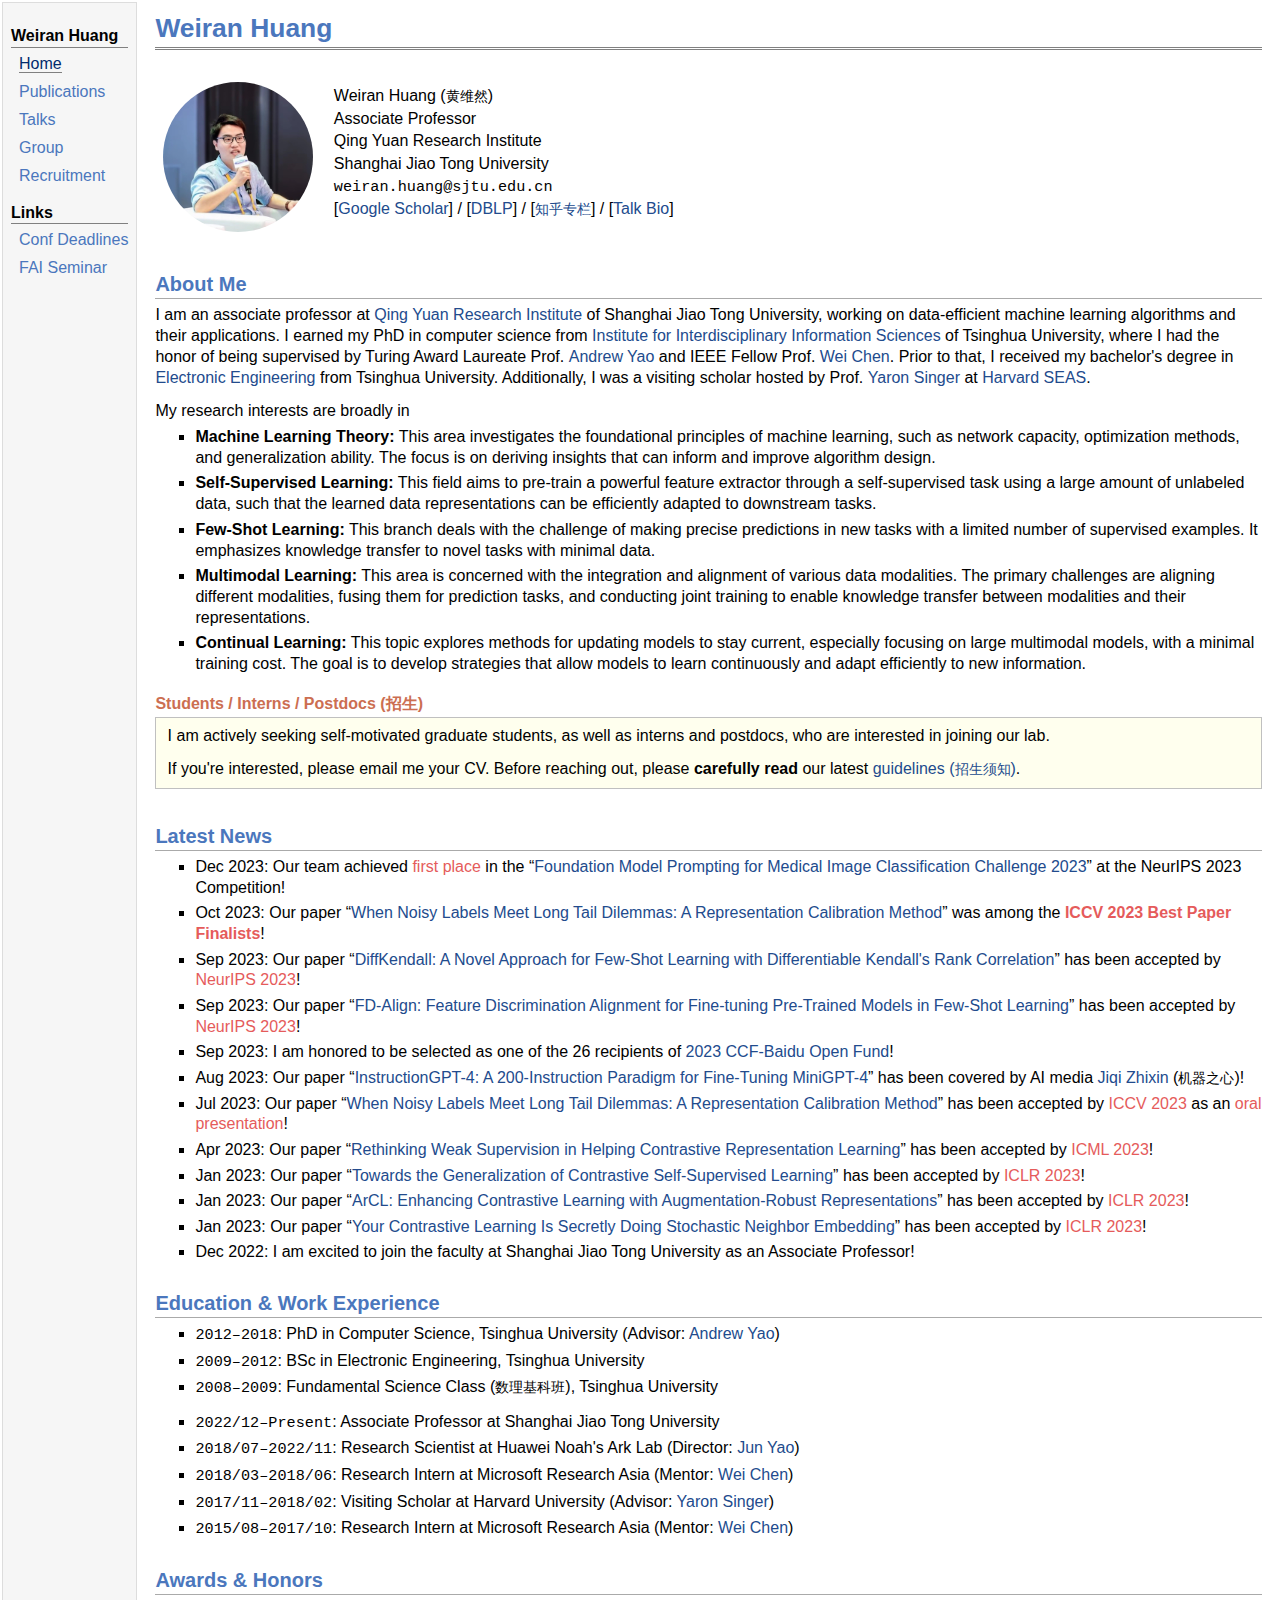
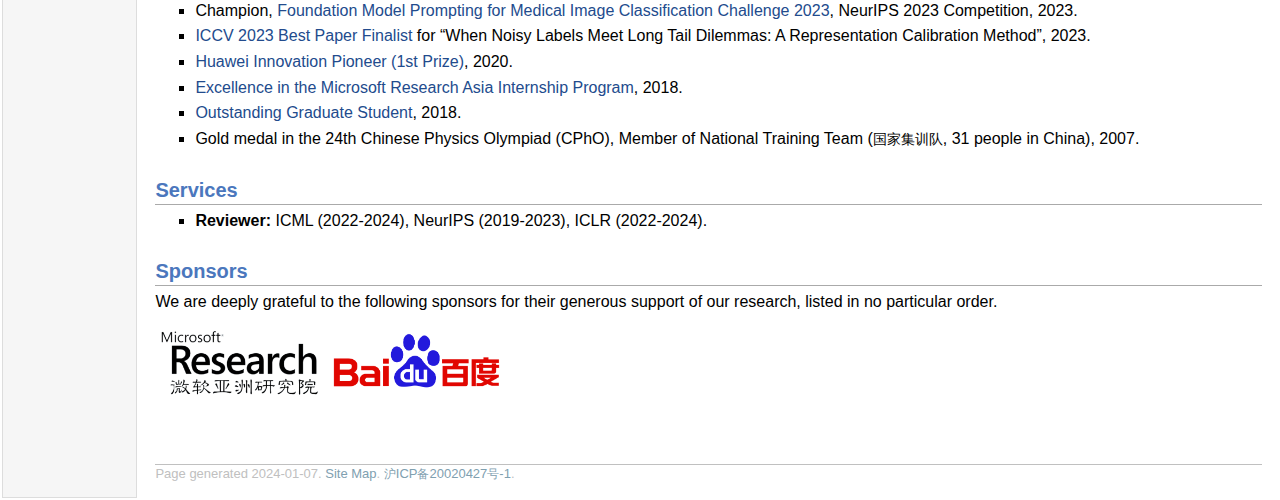
<file: index.html>
<!DOCTYPE html>
<html lang="en">
<head>
<meta charset="utf-8">
<link rel="stylesheet" href="/assets/css/jemdoc.css" type="text/css">
<title>Weiran Huang - Shanghai Jiao Tong University</title>
<meta name="description" content="Weiran Huang is an associate professor in Qing Yuan Research Institute at Shanghai Jiao Tong University, working on data-efficient machine learning algorithms and applications.">
<link rel="canonical" href="https://www.weiranhuang.com/">
<meta property="og:title" content="Weiran Huang - Shanghai Jiao Tong University">
<meta property="og:type" content="website">
<meta property="og:url" content="https://www.weiranhuang.com">
<meta property="og:image" content="https://www.weiranhuang.com/assets/images/profile.jpg">
<meta property="og:description" content="Weiran Huang is an associate professor at Shanghai Jiao Tong University, working on data-efficient machine learning algorithms and applications.">
<meta name="google-site-verification" content="ePkNUg8s4WWizOmNEvVczaKskcxYnDKN1EYjEcO8_yU">
<meta name="baidu-site-verification" content="jKCy9Nth8R">
<meta name="msvalidate.01" content="A94A2C16A7691A80D0930C04C0C600E8">
<link rel="icon" type="image/svg+xml" href="/assets/favicon/favicon.svg?v=2">
<link rel="icon" type="image/png" href="/assets/favicon/favicon.png?v=2">
<link rel="apple-touch-icon" sizes="180x180" href="/assets/favicon/apple-touch-icon.png?v=2">
<link rel="icon" type="image/png" sizes="32x32" href="/assets/favicon/favicon-32x32.png?v=2">
<link rel="icon" type="image/png" sizes="16x16" href="/assets/favicon/favicon-16x16.png?v=2">
<link rel="manifest" href="/assets/favicon/site.webmanifest">
<link id="favicon" rel="icon" href="/favicon.ico?v=2">
<link rel="shortcut icon" href="/favicon.ico?v=2">
<script>
	// viewport 调整
    const WIDTH = 600
    const mobileAdapter = () => {
      let scale = screen.width/WIDTH
	  let content = ``
	  if (scale > 1) {
		scale = 1
		content = `width=device-width, initial-scale=1, maximum-scale=1.5, minimum-scale=1`
	  }
	  else {
		content = `width=${WIDTH}, initial-scale=${scale}, maximum-scale=1.5, minimum-scale=${scale}`
	  }
      let meta = document.querySelector('meta[name=viewport]')
      if(!meta) {
        meta = document.createElement('meta')
        meta.setAttribute('name', 'viewport')
        document.head.appendChild(meta)
      }
      meta.setAttribute('content', content)
    }
    mobileAdapter()
    window.onorientationchange = mobileAdapter
</script>
<script>
	// 禁止微信字体缩放
	(function() {
	if (
		typeof WeixinJSBridge == 'object' &&
		typeof WeixinJSBridge.invoke == 'function'
	) {
		handleFontSize();
	} else {
		if (document.addEventListener) {
		document.addEventListener('WeixinJSBridgeReady', handleFontSize, false);
		} else if (document.attachEvent) {
		document.attachEvent('WeixinJSBridgeReady', handleFontSize);
		document.attachEvent('onWeixinJSBridgeReady', handleFontSize);
		}
	}
	function handleFontSize() {
		// 设置网页字体为默认大小
		WeixinJSBridge.invoke('setFontSizeCallback', { fontSize: 0 });
		// 重写设置网页字体大小的事件
		WeixinJSBridge.on('menu:setfont', function() {
		WeixinJSBridge.invoke('setFontSizeCallback', { fontSize: 0 });
		});
	}
	})();
</script>
<script>
	host = window.location.host;
	if (host == "weiranhuang.com")
	{
		var Url001 = window.location.href;
		var arrUrl = Url001.split("//");
		var start = arrUrl[1].indexOf("/");
		var relUrl = arrUrl[1].substring(start);
		window.location.href ="https://www.weiranhuang.com"+relUrl;
	}
</script>
<script type="application/ld+json">
{
  "@context": "https://schema.org/",
  "@type": "Person",
  "name": "Weiran Huang",
  "additionalName": "黄维然",
  "url": "https://www.weiranhuang.com",
  "image": "https://www.weiranhuang.com/assets/images/profile.jpg",
  "sameAs": [
    "https://twitter.com/WeiranHuang",
    "https://scholar.google.com/citations?user=AjJ2rf8AAAAJ&hl=en",
    "https://dblp.org/pid/170/0073-1",
    "https://www.zhihu.com/people/huangweiran",
    "https://github.com/weiran-huang",
	"https://openreview.net/profile?id=~Weiran_Huang1",
	"https://www.semanticscholar.org/author/Weiran-Huang/8007867",
	"https://iiis.tsinghua.edu.cn/zh/huangwr/",
	"https://iiis.tsinghua.edu.cn/en/huangwr/",
	"https://orcid.org/0000-0003-1193-6157"
  ],
  "jobTitle": "Associate Professor",
  "worksFor": {
    "@type": "Organization",
    "name": "Shanghai Jiao Tong University"
  }
}
</script>
</head>
<body>
<table id="tlayout">
<tr valign="top">
<td id="layout-menu">
<div class="menu-category">Weiran Huang</div>
<div class="menu-item"><a href="./" class="current">Home</a></div>
<div class="menu-item"><a href="publications.html">Publications</a></div>
<div class="menu-item"><a href="talks.html">Talks</a></div>
<div class="menu-item"><a href="group.html">Group</a></div>
<div class="menu-item"><a href="https://huanglab.feishu.cn/docx/T11adQglboDFCaxXDuvcRqnpnQg" target="_blank">Recruitment</a></div>
<div class="menu-category">Links</div>
<div class="menu-item"><a href="conf_ddl.html">Conf&nbsp;Deadlines</a></div>
<div class="menu-item"><a href="http://www.fai-seminar.ac.cn" target="_blank">FAI&nbsp;Seminar</a></div>
</td>
<td id="layout-content">
<div id="toptitle">
<h1>Weiran Huang</h1>
</div>
<table class="imgtable">
<tr>
    <td><img style="border-radius: 50%;" src="assets/images/profile.jpg" alt="Weiran Huang's Profile" width="150" height="150">&nbsp;</td>
    <td align="left">
        <p style="line-height:1.4;">Weiran Huang (<span class="cn">黄维然</span>)<br>
        Associate Professor<br>
        Qing Yuan Research Institute<br>
        Shanghai Jiao Tong University<br>
        <contact data-user="weiran.huang" data-domain="sjtu.edu.cn"></contact><br>
        [<a href="https://scholar.google.com/citations?user=AjJ2rf8AAAAJ&amp;hl=en" target="_blank" rel="nofollow">Google Scholar</a>] / [<a href="https://dblp.org/pid/170/0073-1" target="_blank" rel="nofollow">DBLP</a>] / [<a href="https://www.zhihu.com/column/notes-for-ai" target="_blank" rel="nofollow"><span class="cn">知乎专栏</span></a>] / [<a href="talk_bio.html">Talk Bio</a>]
        </p>
    </td>
</tr>
</table>
<h2>About Me</h2>
<p>I am an associate professor at <a href="http://www.qingyuan.sjtu.edu.cn/en" target="_blank" rel="nofollow">Qing Yuan Research Institute</a> of Shanghai Jiao Tong University, working on data-efficient machine learning algorithms and their applications. 

I earned my PhD in computer science from <a href="https://iiis.tsinghua.edu.cn/en/" target="_blank" rel="nofollow">Institute for Interdisciplinary Information Sciences</a> of Tsinghua University, where I had the honor of being supervised by Turing Award Laureate Prof.&nbsp;<a href="https://iiis.tsinghua.edu.cn/en/yao/" target="_blank" rel="nofollow">Andrew Yao</a> and IEEE Fellow Prof.&nbsp;<a href="https://www.microsoft.com/en-us/research/people/weic/" target="_blank" rel="nofollow">Wei Chen</a>.
Prior to that, I received my bachelor's degree in <a href="http://www.ee.tsinghua.edu.cn/en/index.htm" target="_blank" rel="nofollow">Electronic Engineering</a> from Tsinghua University.
Additionally, I was a visiting scholar hosted by Prof.&nbsp;<a href="https://people.seas.harvard.edu/~yaron/" target="_blank" rel="nofollow">Yaron Singer</a> at <a href="https://www.seas.harvard.edu/" target="_blank" rel="nofollow">Harvard SEAS</a>.
</p>
<p>My research interests are broadly in
</p>
<ul>
<li><p><b>Machine Learning Theory:</b> This area investigates the foundational principles of machine learning, such as network capacity, optimization methods, and generalization ability. The focus is on deriving insights that can inform and improve algorithm design.
</p>
</li>
<li><p><b>Self-Supervised Learning:</b> This field aims to pre-train a powerful feature extractor through a self-supervised task using a large amount of unlabeled data, such that the learned data representations can be efficiently adapted to downstream tasks.
</p>
</li>
<li><p><b>Few-Shot Learning:</b> This branch deals with the challenge of making precise predictions in new tasks with a limited number of supervised examples. It emphasizes knowledge transfer to novel tasks with minimal data.
</p>
</li>
<li><p><b>Multimodal Learning:</b> This area is concerned with the integration and alignment of various data modalities. The primary challenges are aligning different modalities, fusing them for prediction tasks, and conducting joint training to enable knowledge transfer between modalities and their representations.
</p>
</li>
<li><p><b>Continual Learning:</b> This topic explores methods for updating models to stay current, especially focusing on large multimodal models, with a minimal training cost. The goal is to develop strategies that allow models to learn continuously and adapt efficiently to new information.
</p>
</li>
</ul>
<div class="infoblock">
<div class="blocktitle">Students / Interns / Postdocs (招生)</div>
<div class="blockcontent">
<p>I am actively seeking self-motivated graduate students, as well as interns and postdocs, who are interested in joining our lab. 
</p>
<p>If you're interested, please email me your CV. Before reaching out, please <b>carefully read</b> our latest <a href="https://huanglab.feishu.cn/docx/T11adQglboDFCaxXDuvcRqnpnQg" target="_blank" rel="nofollow">guidelines (<span class="cn">招生须知</span>)</a>.
</p>
</div></div>
<h2>Latest News</h2>
<ul>
<li><p>Dec 2023: Our team achieved <span style="color:#E55B5B;">first place</span> in the &ldquo;<a href="https://medfm2023.grand-challenge.org/evaluation/challenge-evaluation-results-submission-only/leaderboard/" target="_blank" rel="nofollow">Foundation Model Prompting for Medical Image Classification Challenge 2023</a>&rdquo; at the NeurIPS 2023 Competition!
</p>
</li>
<li><p>Oct 2023: Our paper &ldquo;<a href="https://arxiv.org/pdf/2211.10955" target="_blank" rel="nofollow">When Noisy Labels Meet Long Tail Dilemmas: A Representation Calibration Method</a>&rdquo; was among the <span style="color:#E55B5B;"><b>ICCV 2023 Best Paper Finalists</b></span>!
</p>
</li>
<li><p>Sep 2023: Our paper &ldquo;<a href="https://arxiv.org/pdf/2307.15317" target="_blank" rel="nofollow">DiffKendall: A Novel Approach for Few-Shot Learning with Differentiable Kendall's Rank Correlation</a>&rdquo; has been accepted by <span style="color:#E55B5B;">NeurIPS 2023</span>!
</p>
</li>
<li><p>Sep 2023: Our paper &ldquo;<a href="https://arxiv.org/pdf/2310.15105" target="_blank" rel="nofollow">FD-Align: Feature Discrimination Alignment for Fine-tuning Pre-Trained Models in Few-Shot Learning</a>&rdquo; has been accepted by <span style="color:#E55B5B;">NeurIPS 2023</span>!
</p>
</li>
<li><p>Sep 2023: I am honored to be selected as one of the 26 recipients of <a href="https://news.sjtu.edu.cn/zhxw/20230915/188163.html" target="_blank" rel="nofollow">2023 CCF-Baidu Open Fund</a>!
</p>
</li>
<li><p>Aug 2023: Our paper &ldquo;<a href="https://arxiv.org/pdf/2308.12067" target="_blank" rel="nofollow">InstructionGPT-4: A 200-Instruction Paradigm for Fine-Tuning MiniGPT-4</a>&rdquo; has been covered by AI media <a href="https://mp.weixin.qq.com/s/s4Acec71v5oMlFkyhlCL_g" target="_blank" rel="nofollow">Jiqi Zhixin</a> (<span class="cn">机器之心</span>)!
</p>
</li>
<li><p>Jul 2023: Our paper &ldquo;<a href="https://arxiv.org/pdf/2211.10955" target="_blank" rel="nofollow">When Noisy Labels Meet Long Tail Dilemmas: A Representation Calibration Method</a>&rdquo; has been accepted by <span style="color:#E55B5B;">ICCV 2023</span> as an <span style="color:#E55B5B;">oral presentation</span>!
</p>
</li>
<li><p>Apr 2023: Our paper &ldquo;<a href="https://arxiv.org/pdf/2306.04160" target="_blank" rel="nofollow">Rethinking Weak Supervision in Helping Contrastive Representation Learning</a>&rdquo; has been accepted by <span style="color:#E55B5B;">ICML 2023</span>!
</p>
</li>
<li><p>Jan 2023: Our paper &ldquo;<a href="https://arxiv.org/pdf/2111.00743" target="_blank" rel="nofollow">Towards the Generalization of Contrastive Self-Supervised Learning</a>&rdquo; has been accepted by <span style="color:#E55B5B;">ICLR 2023</span>!
</p>
</li>
<li><p>Jan 2023: Our paper &ldquo;<a href="https://arxiv.org/pdf/2303.0109" target="_blank" rel="nofollow">ArCL: Enhancing Contrastive Learning with Augmentation-Robust Representations</a>&rdquo; has been accepted by <span style="color:#E55B5B;">ICLR 2023</span>!
</p>
</li>
<li><p>Jan 2023: Our paper &ldquo;<a href="https://arxiv.org/pdf/2205.14814" target="_blank" rel="nofollow">Your Contrastive Learning Is Secretly Doing Stochastic Neighbor Embedding</a>&rdquo; has been accepted by <span style="color:#E55B5B;">ICLR 2023</span>!
</p>
</li>
<li><p>Dec 2022: I am excited to join the faculty at Shanghai Jiao Tong University as an Associate Professor!
</p>
</li>
</ul>
<h2>Education &amp; Work Experience</h2>
<ul>
<li><p><span style="font-size: 95%; font-family: monaco, monospace;">2012&ndash;2018</span>: PhD in Computer Science, Tsinghua University (Advisor: <a href="https://iiis.tsinghua.edu.cn/en/yao/" target="_blank" rel="nofollow">Andrew Yao</a>)
</p>
</li>
<li><p><span style="font-size: 95%; font-family: monaco, monospace;">2009&ndash;2012</span>: BSc in Electronic Engineering, Tsinghua University
</p>
</li>
<li><p><span style="font-size: 95%; font-family: monaco, monospace;">2008&ndash;2009</span>: Fundamental Science Class (<span class="cn">数理基科班</span>), Tsinghua University
</p>
</li>
</ul>
<ul>
<li><p><span style="font-size: 95%; font-family: monaco, monospace;">2022/12&ndash;Present</span>: Associate Professor at Shanghai Jiao Tong University
</p>
</li>
<li><p><span style="font-size: 95%; font-family: monaco, monospace;">2018/07&ndash;2022/11</span>: Research Scientist at Huawei Noah's Ark Lab (Director: <a href="https://openreview.net/profile?id=~Jun_Yao2" target="_blank" rel="nofollow">Jun Yao</a>)
</p>
</li>
<li><p><span style="font-size: 95%; font-family: monaco, monospace;">2018/03&ndash;2018/06</span>: Research Intern at Microsoft Research Asia (Mentor: <a href="https://www.microsoft.com/en-us/research/people/weic/" target="_blank" rel="nofollow">Wei Chen</a>)
</p>
</li>
<li><p><span style="font-size: 95%; font-family: monaco, monospace;">2017/11&ndash;2018/02</span>: Visiting Scholar at Harvard University (Advisor: <a href="https://people.seas.harvard.edu/~yaron/" target="_blank" rel="nofollow">Yaron Singer</a>)
</p>
</li>
<li><p><span style="font-size: 95%; font-family: monaco, monospace;">2015/08&ndash;2017/10</span>: Research Intern at Microsoft Research Asia (Mentor: <a href="https://www.microsoft.com/en-us/research/people/weic/" target="_blank" rel="nofollow">Wei Chen</a>)
</p>
</li>
</ul>
<h2>Awards &amp; Honors</h2>
<ul>
<li><p>Champion, <a href="https://medfm2023.grand-challenge.org/evaluation/challenge-evaluation-results-submission-only/leaderboard/" target="_blank" rel="nofollow">Foundation Model Prompting for Medical Image Classification Challenge 2023</a>, NeurIPS 2023 Competition, 2023.
</p>
</li>
<li><p><a href="https://iccv2023.thecvf.com/iccv2023.opening.slides-38--MTI.php" target="_blank" rel="nofollow">ICCV 2023 Best Paper Finalist</a> for &ldquo;When Noisy Labels Meet Long Tail Dilemmas: A Representation Calibration Method&rdquo;, 2023.
</p>
</li>
<li><p><a href="awards/innovation_pioneer.png" target="_blank">Huawei Innovation Pioneer (1st Prize)</a>, 2020.
</p>
</li>
<li><p><a href="https://mp.weixin.qq.com/s/aSPc47Bn5JwGMDUvWFmiVQ" target="_blank" rel="nofollow">Excellence in the Microsoft Research Asia Internship Program</a>, 2018.
</p>
</li>
<li><p><a href="https://iiis.tsinghua.edu.cn/show-7117-1.html" target="_blank" rel="nofollow">Outstanding Graduate Student</a>, 2018.
</p>
</li>
<li><p>Gold medal in the 24th Chinese Physics Olympiad (CPhO), Member of National Training Team (<span class="cn">国家集训队</span>, 31 people in China), 2007.
</p>
</li>
</ul>
<h2>Services</h2>
<ul>
<li><p><b>Reviewer:</b> ICML (2022-2024), NeurIPS (2019-2023), ICLR (2022-2024).
</p>
</li>
</ul>
<h2>Sponsors</h2>
<p>We are deeply grateful to the following sponsors for their generous support of our research, listed in no particular order.
</p>
<p><img src="assets/images/msra.png" alt="Microsoft Research Asia" height="80"><img src="assets/images/baidu.png" alt="Baidu" height="80"></p>
<div id="footer">
<div id="footer-text">
Page generated 2024-01-07.
<a href="/sitemap.xml" target="_blank">Site Map</a>.
<a href="https://beian.miit.gov.cn/" target="_blank" rel="nofollow"><span class="cn">沪</span>ICP<span class="cn">备</span>20020427<span class="cn">号</span>-1</a>.
</div>
</div>
</td>
</tr>
</table>
<!-- 百度统计 -->
<script>
	var _hmt = _hmt || [];
	(function () {
		var hm = document.createElement("script");
		hm.src = "//hm.baidu.com/hm.js?3af8fb76fc9f2ca7fe57cf333ceb3341";
		var s = document.getElementsByTagName("script")[0];
		s.parentNode.insertBefore(hm, s);
	})();
</script>
<!-- microsoft clarity -->
<script>
    (function(c,l,a,r,i,t,y){
        c[a]=c[a]||function(){(c[a].q=c[a].q||[]).push(arguments)};
        t=l.createElement(r);t.async=1;t.src="https://www.clarity.ms/tag/"+i;
        y=l.getElementsByTagName(r)[0];y.parentNode.insertBefore(t,y);
    })(window, document, "clarity", "script", "f8sbyee5cu");
</script>
<!-- mathjax config begin
<script>
	MathJax = {
		tex: {
			inlineMath: [['$', '$'], ['\\(', '\\)']]
		}
	};
</script>
<script id="MathJax-script" async src="https://cdn.jsdelivr.net/npm/mathjax@3/es5/tex-chtml.js"></script>
 mathjax config end-->
</body>
</html>
</file>
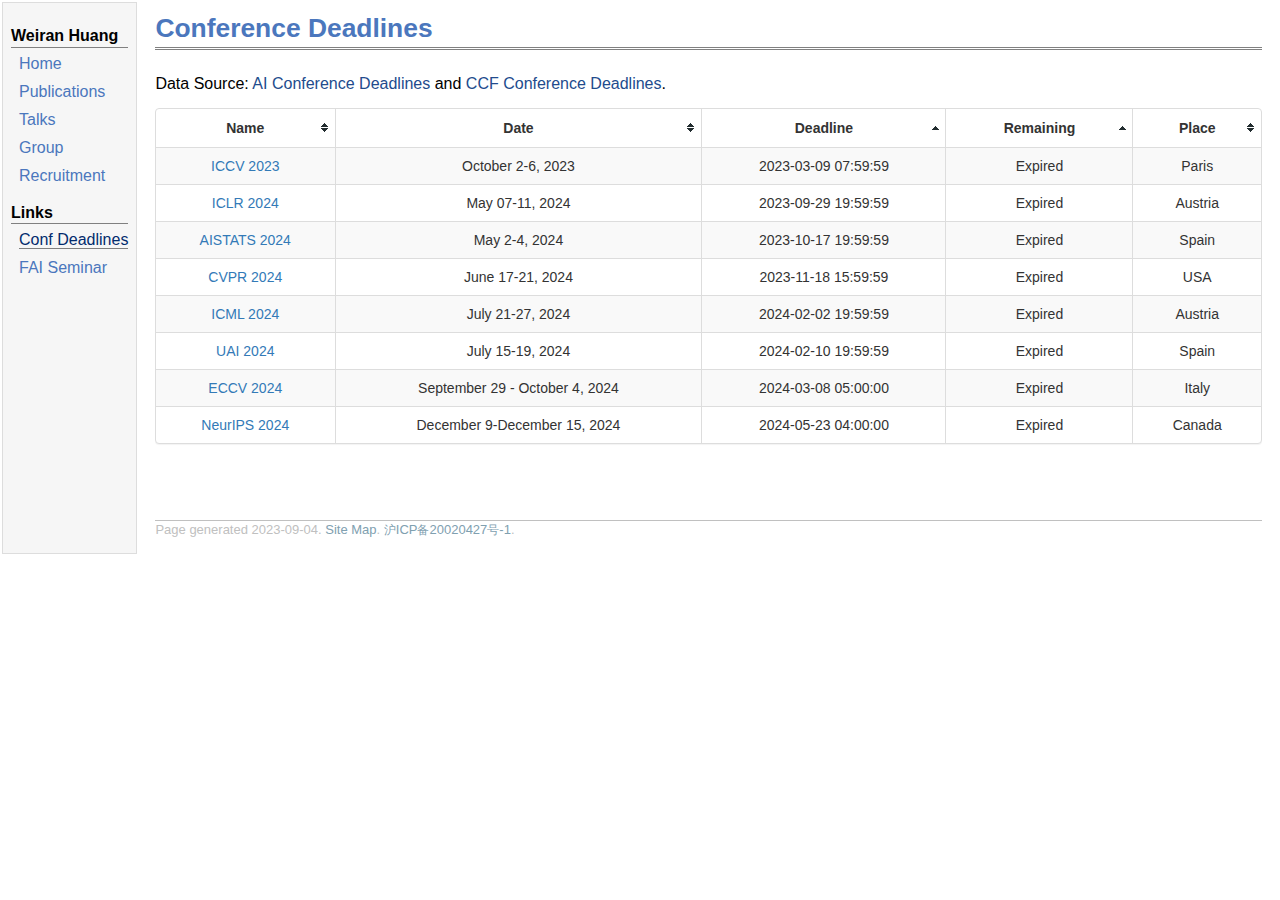
<file: conf_ddl.html>
<!DOCTYPE html>
<html lang="en">
<head>
<meta charset="utf-8">
<link rel="stylesheet" href="/assets/css/jemdoc.css" type="text/css">
<title>Conference Deadlines - Weiran Huang</title>
<link rel="canonical" href="https://www.weiranhuang.com/conf_ddl.html">
<meta name="google-site-verification" content="ePkNUg8s4WWizOmNEvVczaKskcxYnDKN1EYjEcO8_yU">
<meta name="baidu-site-verification" content="jKCy9Nth8R">
<meta name="msvalidate.01" content="A94A2C16A7691A80D0930C04C0C600E8">
<link rel="icon" type="image/svg+xml" href="/assets/favicon/favicon.svg?v=2">
<link rel="icon" type="image/png" href="/assets/favicon/favicon.png?v=2">
<link rel="apple-touch-icon" sizes="180x180" href="/assets/favicon/apple-touch-icon.png?v=2">
<link rel="icon" type="image/png" sizes="32x32" href="/assets/favicon/favicon-32x32.png?v=2">
<link rel="icon" type="image/png" sizes="16x16" href="/assets/favicon/favicon-16x16.png?v=2">
<link rel="manifest" href="/assets/favicon/site.webmanifest">
<link id="favicon" rel="icon" href="/favicon.ico?v=2">
<link rel="shortcut icon" href="/favicon.ico?v=2">
<link rel="preload" href="/ddl_widget.html" as="document">
<script>
	// viewport 调整
    const WIDTH = 600
    const mobileAdapter = () => {
      let scale = screen.width/WIDTH
	  let content = ``
	  if (scale > 1) {
		scale = 1
		content = `width=device-width, initial-scale=1, maximum-scale=1.5, minimum-scale=1`
	  }
	  else {
		content = `width=${WIDTH}, initial-scale=${scale}, maximum-scale=1.5, minimum-scale=${scale}`
	  }
      let meta = document.querySelector('meta[name=viewport]')
      if(!meta) {
        meta = document.createElement('meta')
        meta.setAttribute('name', 'viewport')
        document.head.appendChild(meta)
      }
      meta.setAttribute('content', content)
    }
    mobileAdapter()
    window.onorientationchange = mobileAdapter
</script>
<script>
	// 禁止微信字体缩放
	(function() {
	if (
		typeof WeixinJSBridge == 'object' &&
		typeof WeixinJSBridge.invoke == 'function'
	) {
		handleFontSize();
	} else {
		if (document.addEventListener) {
		document.addEventListener('WeixinJSBridgeReady', handleFontSize, false);
		} else if (document.attachEvent) {
		document.attachEvent('WeixinJSBridgeReady', handleFontSize);
		document.attachEvent('onWeixinJSBridgeReady', handleFontSize);
		}
	}
	function handleFontSize() {
		// 设置网页字体为默认大小
		WeixinJSBridge.invoke('setFontSizeCallback', { fontSize: 0 });
		// 重写设置网页字体大小的事件
		WeixinJSBridge.on('menu:setfont', function() {
		WeixinJSBridge.invoke('setFontSizeCallback', { fontSize: 0 });
		});
	}
	})();
</script>
<script>
	host = window.location.host;
	if (host == "weiranhuang.com")
	{
		var Url001 = window.location.href;
		var arrUrl = Url001.split("//");
		var start = arrUrl[1].indexOf("/");
		var relUrl = arrUrl[1].substring(start);
		window.location.href ="https://www.weiranhuang.com"+relUrl;
	}
</script>
</head>
<body>
<table id="tlayout">
<tr valign="top">
<td id="layout-menu">
<div class="menu-category">Weiran Huang</div>
<div class="menu-item"><a href="./">Home</a></div>
<div class="menu-item"><a href="publications.html">Publications</a></div>
<div class="menu-item"><a href="talks.html">Talks</a></div>
<div class="menu-item"><a href="group.html">Group</a></div>
<div class="menu-item"><a href="https://huanglab.feishu.cn/docx/T11adQglboDFCaxXDuvcRqnpnQg" target="_blank">Recruitment</a></div>
<div class="menu-category">Links</div>
<div class="menu-item"><a href="conf_ddl.html" class="current">Conf&nbsp;Deadlines</a></div>
<div class="menu-item"><a href="http://www.fai-seminar.ac.cn" target="_blank">FAI&nbsp;Seminar</a></div>
</td>
<td id="layout-content">
<div id="toptitle">
<h1>Conference Deadlines</h1>
</div>
<p>Data Source: <a href="https://aideadlin.es/" target="_blank" rel="nofollow">AI Conference Deadlines</a> and <a href="https://ccfddl.github.io/" target="_blank" rel="nofollow">CCF Conference Deadlines</a>.
</p>
<div style="min-width:450px">
<iframe id="frame_content" src="ddl_widget.html" frameborder="no" style="width: 100%; ">
</iframe></div>

<script> 
function reinitIframe(){
  var iframe = document.getElementById("frame_content"); 
  try{
    //iframe.height = iframe.contentWindow.document.documentElement.scrollHeight; 
    iframe.height = iframe.contentWindow.document.querySelector("#conf").scrollHeight; 
    
  }catch (ex){} 
} 
window.setInterval(reinitIframe, 200); 
</script> 
<div id="footer">
<div id="footer-text">
Page generated 2023-09-04.
<a href="/sitemap.xml" target="_blank">Site Map</a>.
<a href="https://beian.miit.gov.cn/" target="_blank" rel="nofollow"><span class="cn">沪</span>ICP<span class="cn">备</span>20020427<span class="cn">号</span>-1</a>.
</div>
</div>
</td>
</tr>
</table>
<!-- 百度统计 -->
<script>
	var _hmt = _hmt || [];
	(function () {
		var hm = document.createElement("script");
		hm.src = "//hm.baidu.com/hm.js?3af8fb76fc9f2ca7fe57cf333ceb3341";
		var s = document.getElementsByTagName("script")[0];
		s.parentNode.insertBefore(hm, s);
	})();
</script>
<!-- microsoft clarity -->
<script>
    (function(c,l,a,r,i,t,y){
        c[a]=c[a]||function(){(c[a].q=c[a].q||[]).push(arguments)};
        t=l.createElement(r);t.async=1;t.src="https://www.clarity.ms/tag/"+i;
        y=l.getElementsByTagName(r)[0];y.parentNode.insertBefore(t,y);
    })(window, document, "clarity", "script", "f8sbyee5cu");
</script>
<!-- mathjax config begin
<script>
	MathJax = {
		tex: {
			inlineMath: [['$', '$'], ['\\(', '\\)']]
		}
	};
</script>
<script id="MathJax-script" async src="https://cdn.jsdelivr.net/npm/mathjax@3/es5/tex-chtml.js"></script>
 mathjax config end-->
</body>
</html>
</file>
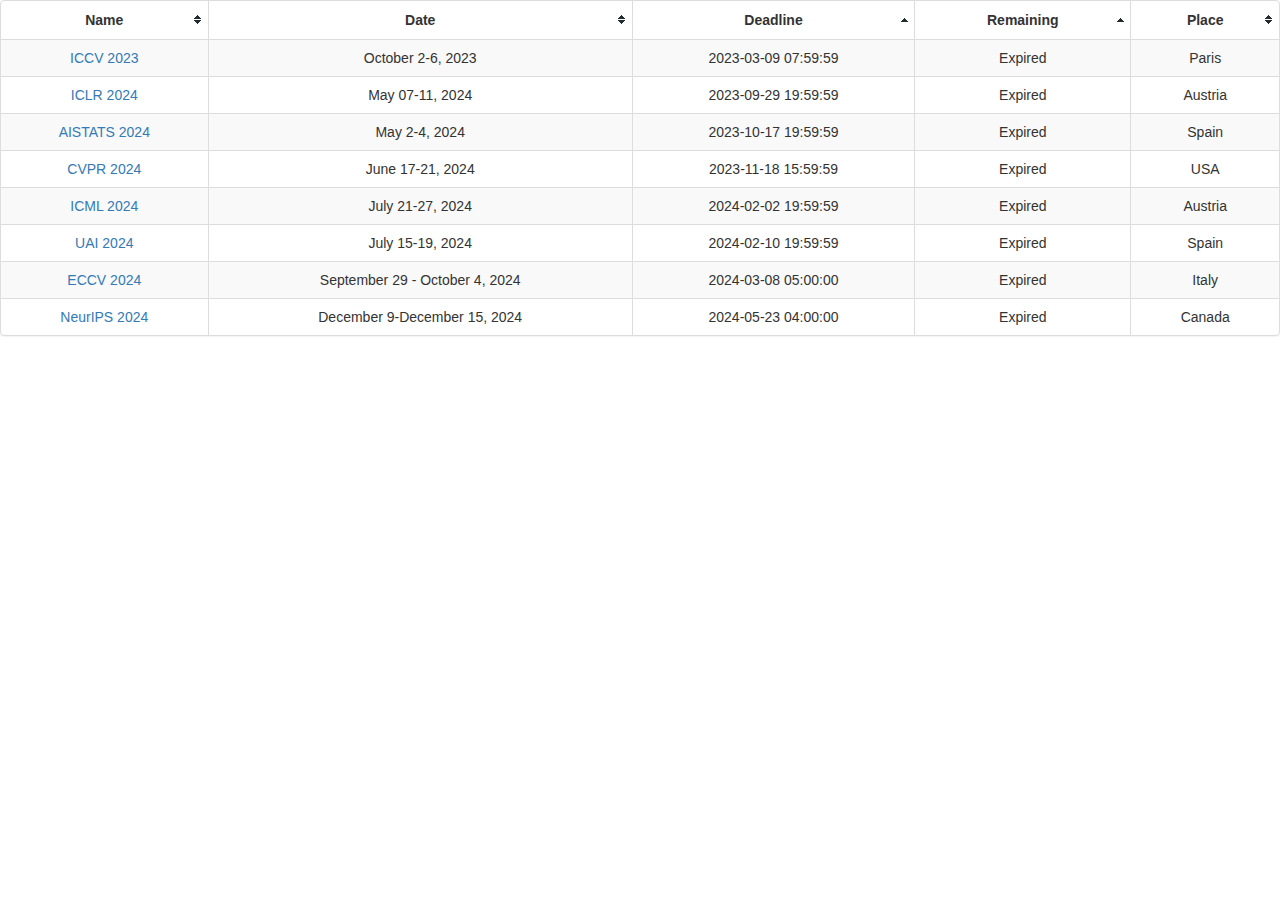
<file: ddl_widget.html>
<!DOCTYPE HTML>
<html>

<head>
    <meta http-equiv="Content-Type" content="text/html; charset=UTF-8">
    <META NAME="robots" CONTENT="noindex,nofollow">

    <link href="assets/css/table.css" rel="stylesheet" type="text/css" />
</head>
<base target="_blank">

<body style="background-color: #ffffff; word-wrap: break-word;">

    <!-- 会议列表  start-->
    <div id="conf" style="padding: 0px; background-color: #ffffff">
        <div class="row" style="margin: 0px;">
            <div class="col-lg-12" style="padding:0px;">
                <div class="panel panel-default">
                    <!-- /.panel-heading -->
                    <table class="table-bordered table-striped table tablesorter">
                        <thead>
                            <tr>
                                <th style="padding-left: 20px; vertical-align: middle;">Name</th>
                                <th style="padding-left: 20px; vertical-align: middle;">Date</th>
                                <th style="padding-left: 20px; vertical-align: middle;">Deadline</th>
                                <th style="padding-left: 20px; vertical-align: middle;" class="noExl">Remaining</th>
                                <th style="padding-left: 20px; vertical-align: middle;">Place</th>
                            </tr>
                        </thead>
                        <tbody id="tbody">
                        </tbody>
                    </table>

                    <!-- /.panel-body -->
                </div>

                <!-- /.panel -->
            </div>
            <!-- /.col-lg-12 -->
        </div>
    </div>




    <script src="assets/scripts/jquery-1.11.3.min.js"></script>
    <script src="assets/scripts/bootstrap.min.js"></script>
    <script src="assets/scripts/jquery.tablesorter.min.js"></script>



    <!-- 编写js代码 -->
    <script type="text/javascript">

        $('table').tablesorter({
            widgets: ['zebra', 'columns'],
            sortList: [[3, 0], [2, 0]],
            usNumberFormat: false,
            sortReset: true,
            sortRestart: true
        });


        var timeMap = { "UTC": 1000 * 3600 * 8, "AoE": 1000 * 3600 * 20 };
        for (let i = -12; i <= 12; i++) {
            if (i >= 0) {
                timeMap["UTC+" + i] = 1000 * 3600 * (8 - i);
            } else {
                timeMap["UTC-" + (-i)] = 1000 * 3600 * (8 - i);
            }
        }

        var rows = [];

        rows.push({'year': 2024, 'id': 600, 'link': 'https://neurips.cc/Conferences/2024', 'timezone': 'UTC+0', 'date': 'December 9-December 15, 2024', 'place': 'Vancouver, Canada', 'shortName': 'NeurIPS', 'deadline': '2024-05-22 20:00:00', 'prior': 999})
 rows.push({'year': 2024, 'id': 601, 'link': 'https://icml.cc/Conferences/2024', 'timezone': 'UTC-12', 'date': 'July 21-27, 2024', 'place': 'Messe Wien Exhibition Congress Center, Vienna, Austria', 'shortName': 'ICML', 'deadline': '2024-02-01 23:59:59', 'prior': 999})
 rows.push({'year': 2024, 'id': 602, 'link': 'https://iclr.cc/Conferences/2024', 'timezone': 'UTC-12', 'date': 'May 07-11, 2024', 'place': 'Vienna, Austria', 'shortName': 'ICLR', 'deadline': '2023-09-28 23:59:59', 'prior': 999})
 rows.push({'year': 2024, 'id': 603, 'link': 'https://cvpr.thecvf.com/Conferences/2024', 'timezone': 'UTC-8', 'date': 'June 17-21, 2024', 'place': 'Seattle, USA', 'shortName': 'CVPR', 'deadline': '2023-11-17 23:59:59', 'prior': 999})
 rows.push({'year': 2023, 'id': 604, 'link': 'http://iccv2023.thecvf.com/home/', 'timezone': 'UTC+0', 'date': 'October 2-6, 2023', 'place': 'Paris', 'shortName': 'ICCV', 'deadline': '2023-03-08 23:59:59', 'prior': 999})
 rows.push({'year': 2024, 'id': 605, 'link': 'https://eccv2024.ecva.net/', 'timezone': 'UTC-8', 'date': 'September 29 - October 4, 2024', 'place': 'MiCo Milano, Italy', 'shortName': 'ECCV', 'deadline': '2024-03-07 13:00:00', 'prior': 999})
 rows.push({'year': 2024, 'id': 606, 'link': 'https://aistats.org/aistats2024/', 'timezone': 'UTC-12', 'date': 'May 2-4, 2024', 'place': 'Valencia, Spain', 'shortName': 'AISTATS', 'deadline': '2023-10-16 23:59:59', 'prior': 999})
 rows.push({'year': 2024, 'id': 607, 'link': 'http://auai.org/uai2024/', 'timezone': 'AoE', 'date': 'July 15-19, 2024', 'place': 'Barcelona, Spain', 'shortName': 'UAI', 'deadline': '2024-02-09 23:59:59', 'prior': 999})


        // rows.push({
        //     'type': "AI", 'shortName': "AAAI", 'ccfRank': "A", 'deadline': "2022-08-15 23:59:59",
        //     'timezone': 'UTC-12', 'id': 600, 'date': "February 7 - February 14, 2023", 'link': 'https://www.aaai.org/Conferences/AAAI-23/', 'place': "Washington, DC, USA", 'year': '2023'
        // })

        // rows.push({
        //     'type': "AI", 'shortName': "AAMAS", 'ccfRank': "B", 'deadline': "2022-10-28 00:00:00",
        //     'timezone': 'UTC-8', 'id': 601, 'date': "29 May-2 June 2023", 'link': 'https://aamas2023.soton.ac.uk/', 'place': "London, UK", 'year': '2023'
        // })

        // rows.push({
        //     'type': "AI", 'shortName': "ACL", 'ccfRank': "A", 'deadline': "2023-01-20 23:59:59",
        //     'timezone': 'UTC-12', 'id': 602, 'date': "July 9-14, 2023", 'link': 'https://2023.aclweb.org/', 'place': "Toronto, Canada", 'year': '2023'
        // })

        // rows.push({
        //     'type': "AI", 'shortName': "ICCV", 'ccfRank': "A", 'deadline': "2023-03-08 23:59:59",
        //     'timezone': 'UTC+0', 'id': 611, 'date': "October 2-6, 2023", 'link': 'http://iccv2023.thecvf.com/home/', 'place': "Paris", 'year': '2023'
        // })

        query();

        function query() {
            var meetingName = $('#meetingName').val();
            var meetingNameReg = new RegExp(meetingName, "i");
            if (meetingName === '') { meetingNameReg = /./; }
            let str = "";
            var ids = [];
            var deadlines = [];

            for (let i = 0; i < rows.length; i++) {
                var row = rows[i]
                if (meetingNameReg.test(row.shortName)) {

                    var place_arr = row.place.split(',');
                    var place = place_arr[place_arr.length - 1];
                    var beijing_deadline_time = +new Date(row.deadline.replace(/-/g, "/")) + timeMap[row.timezone]
                    beijing_deadline = formatDateTime(beijing_deadline_time)
                    var daojishi = countDown_result(beijing_deadline_time, row.id)
                    if (row.deadline === 'TBD') {
                        beijing_deadline = 'TBD';
                        daojishi = 'TBD';
                    }
                    str += "<td align='center'  style='vertical-align: middle;'><a href=' " + row.link + "'> " + row.shortName + " " + row.year + "</a> </td>"
                        + "<td align='center' type='string' style='vertical-align: middle;'>" + row.date + "</td>"
                        + "<td align='center' type='string' style='vertical-align: middle;'>" + beijing_deadline + "</td>"
                        + "<td align='center' id='countdown" + row.id + "' type='string' class='noExl' style='vertical-align: middle;'>" + daojishi + "</td>"
                        + "<td align='center' title='" + row.place + "' style='vertical-align: middle;'>" + place + "</td></tr>"
                    ids.push(row.id);
                    deadlines.push(beijing_deadline_time);
                }
            }





            document.getElementById('tbody').innerHTML = str;

            clearInterval();
            for (let i = 0; i < ids.length; i++) {
                setInterval(function () { countDown(deadlines[i], ids[i]) }, 1000);
            }
            var resort = true,
                callback = function () {

                    // do something after the updateAll method has completed
                };
            $("table").trigger("updateAll", [resort, callback]);

        }

        function countDown(inputTime, row_id) {
            if (document.getElementById("countdown" + row_id.toString()) !== null) {
                document.getElementById("countdown" + row_id.toString()).innerHTML = countDown_result(inputTime, row_id);
            }
        }

        function countDown_result(inputTime, row_id) {
            var nowTime = +new Date();
            var times = (inputTime - nowTime) / 1000;
            if (times > 0) {
                var d = parseInt(times / 60 / 60 / 24);
                d = d < 10 ? '0' + d : d;
                var h = parseInt(times / 60 / 60 % 24);
                h = h < 10 ? "0" + h : h;
                var m = parseInt(times / 60 % 60);
                m = m < 10 ? "0" + m : m;
                var s = parseInt(times % 60);
                s = s < 10 ? "0" + s : s;
                return d + "d " + h + "h " + m + "m " + s + "s ";
            } else {
                return "Expired";
            }
        }




        function formatDateTime(inputTime) {
            var date = new Date(inputTime);
            var y = date.getFullYear();
            var m = date.getMonth() + 1;
            m = m < 10 ? ('0' + m) : m;
            var d = date.getDate();
            d = d < 10 ? ('0' + d) : d;
            var h = date.getHours();
            h = h < 10 ? ('0' + h) : h;
            var minute = date.getMinutes();
            var second = date.getSeconds();
            minute = minute < 10 ? ('0' + minute) : minute;
            second = second < 10 ? ('0' + second) : second;
            return y + '-' + m + '-' + d + ' ' + h + ':' + minute + ':' + second;
        }


    </script>
</body>

</html>
</file>
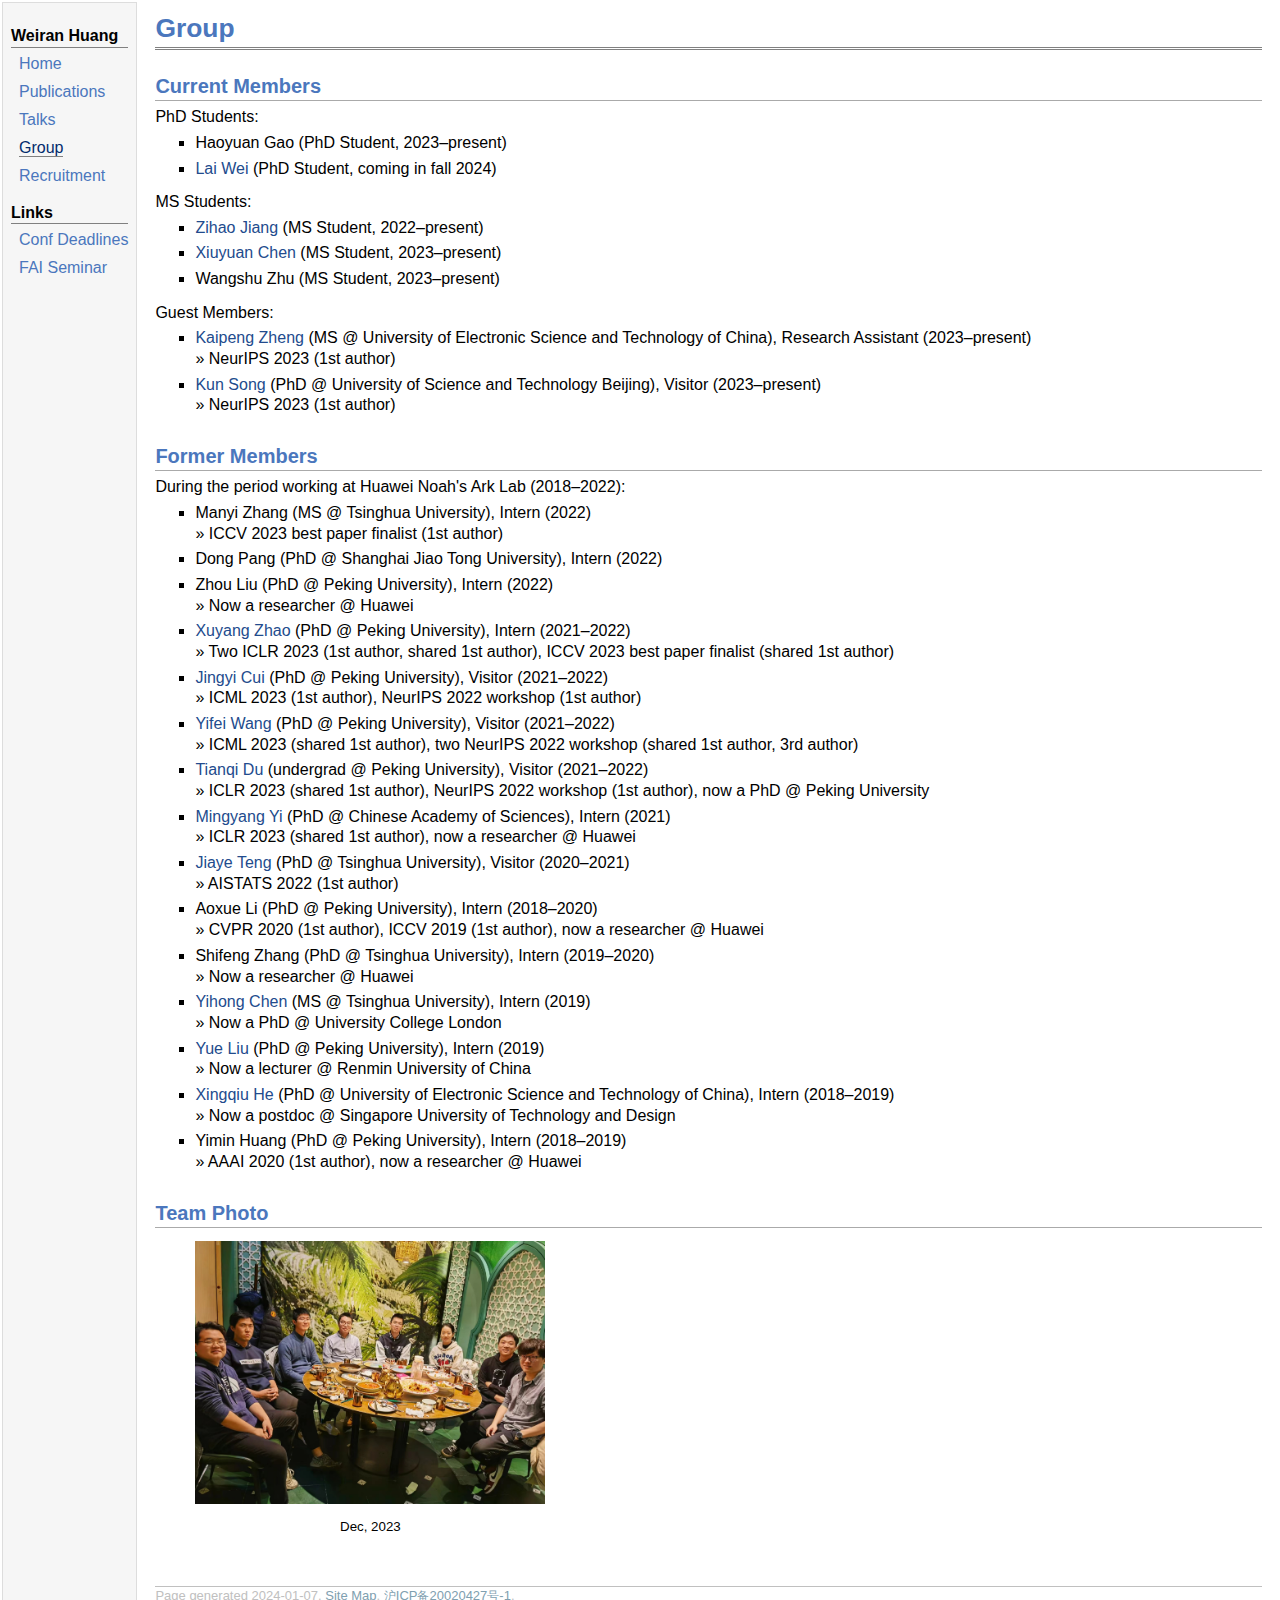
<file: group.html>
<!DOCTYPE html>
<html lang="en">
<head>
<meta charset="utf-8">
<link rel="stylesheet" href="/assets/css/jemdoc.css" type="text/css">
<title>Group - Weiran Huang</title>
<link rel="canonical" href="https://www.weiranhuang.com/group.html">
<meta name="google-site-verification" content="ePkNUg8s4WWizOmNEvVczaKskcxYnDKN1EYjEcO8_yU">
<meta name="baidu-site-verification" content="jKCy9Nth8R">
<meta name="msvalidate.01" content="A94A2C16A7691A80D0930C04C0C600E8">
<link rel="icon" type="image/svg+xml" href="/assets/favicon/favicon.svg?v=2">
<link rel="icon" type="image/png" href="/assets/favicon/favicon.png?v=2">
<link rel="apple-touch-icon" sizes="180x180" href="/assets/favicon/apple-touch-icon.png?v=2">
<link rel="icon" type="image/png" sizes="32x32" href="/assets/favicon/favicon-32x32.png?v=2">
<link rel="icon" type="image/png" sizes="16x16" href="/assets/favicon/favicon-16x16.png?v=2">
<link rel="manifest" href="/assets/favicon/site.webmanifest">
<link id="favicon" rel="icon" href="/favicon.ico?v=2">
<link rel="shortcut icon" href="/favicon.ico?v=2">
<script>
	// viewport 调整
    const WIDTH = 600
    const mobileAdapter = () => {
      let scale = screen.width/WIDTH
	  let content = ``
	  if (scale > 1) {
		scale = 1
		content = `width=device-width, initial-scale=1, maximum-scale=1.5, minimum-scale=1`
	  }
	  else {
		content = `width=${WIDTH}, initial-scale=${scale}, maximum-scale=1.5, minimum-scale=${scale}`
	  }
      let meta = document.querySelector('meta[name=viewport]')
      if(!meta) {
        meta = document.createElement('meta')
        meta.setAttribute('name', 'viewport')
        document.head.appendChild(meta)
      }
      meta.setAttribute('content', content)
    }
    mobileAdapter()
    window.onorientationchange = mobileAdapter
</script>
<script>
	// 禁止微信字体缩放
	(function() {
	if (
		typeof WeixinJSBridge == 'object' &&
		typeof WeixinJSBridge.invoke == 'function'
	) {
		handleFontSize();
	} else {
		if (document.addEventListener) {
		document.addEventListener('WeixinJSBridgeReady', handleFontSize, false);
		} else if (document.attachEvent) {
		document.attachEvent('WeixinJSBridgeReady', handleFontSize);
		document.attachEvent('onWeixinJSBridgeReady', handleFontSize);
		}
	}
	function handleFontSize() {
		// 设置网页字体为默认大小
		WeixinJSBridge.invoke('setFontSizeCallback', { fontSize: 0 });
		// 重写设置网页字体大小的事件
		WeixinJSBridge.on('menu:setfont', function() {
		WeixinJSBridge.invoke('setFontSizeCallback', { fontSize: 0 });
		});
	}
	})();
</script>
<script>
	host = window.location.host;
	if (host == "weiranhuang.com")
	{
		var Url001 = window.location.href;
		var arrUrl = Url001.split("//");
		var start = arrUrl[1].indexOf("/");
		var relUrl = arrUrl[1].substring(start);
		window.location.href ="https://www.weiranhuang.com"+relUrl;
	}
</script>
</head>
<body>
<table id="tlayout">
<tr valign="top">
<td id="layout-menu">
<div class="menu-category">Weiran Huang</div>
<div class="menu-item"><a href="./">Home</a></div>
<div class="menu-item"><a href="publications.html">Publications</a></div>
<div class="menu-item"><a href="talks.html">Talks</a></div>
<div class="menu-item"><a href="group.html" class="current">Group</a></div>
<div class="menu-item"><a href="https://huanglab.feishu.cn/docx/T11adQglboDFCaxXDuvcRqnpnQg" target="_blank">Recruitment</a></div>
<div class="menu-category">Links</div>
<div class="menu-item"><a href="conf_ddl.html">Conf&nbsp;Deadlines</a></div>
<div class="menu-item"><a href="http://www.fai-seminar.ac.cn" target="_blank">FAI&nbsp;Seminar</a></div>
</td>
<td id="layout-content">
<div id="toptitle">
<h1>Group</h1>
</div>
<h2>Current Members</h2>
<p>PhD Students:
</p>
<ul>
<li><p>Haoyuan Gao (PhD Student, 2023&ndash;present)
</p>
</li>
<li><p><a href="https://waltonfuture.github.io/" target="_blank" rel="nofollow">Lai Wei</a> (PhD Student, coming in fall 2024)
</p>
</li>
</ul>
<p>MS Students:
</p>
<ul>
<li><p><a href="https://dblp.org/pid/234/9773-5.html" target="_blank" rel="nofollow">Zihao Jiang</a> (MS Student, 2022&ndash;present)
</p>
</li>
<li><p><a href="https://scholar.google.com/citations?hl=en&amp;user=vUPLTvoAAAAJ" target="_blank" rel="nofollow">Xiuyuan Chen</a> (MS Student, 2023&ndash;present)
</p>
</li>
<li><p>Wangshu Zhu (MS Student, 2023&ndash;present)
</p>
</li>
</ul>
<p>Guest Members:
</p>
<ul>
<li><p><a href="https://dblp.org/pid/330/7352.html" target="_blank" rel="nofollow">Kaipeng Zheng</a> (MS @ University of Electronic Science and Technology of China), Research Assistant (2023&ndash;present)<br>
» NeurIPS 2023 (1st author)
</p>
</li>
<li><p><a href="https://www.sanker.plus/" target="_blank" rel="nofollow">Kun Song</a> (PhD @ University of Science and Technology Beijing), Visitor (2023&ndash;present)<br>
» NeurIPS 2023 (1st author)
</p>
</li>
</ul>
<h2>Former Members</h2>
<p>During the period working at Huawei Noah's Ark Lab (2018&ndash;2022):
</p>
<ul>
<li><p>Manyi Zhang (MS @ Tsinghua University), Intern (2022)<br>
» ICCV 2023 best paper finalist (1st author)
</p>
</li>
<li><p>Dong Pang (PhD @ Shanghai Jiao Tong University), Intern (2022)
</p>
</li>
<li><p>Zhou Liu (PhD @ Peking University), Intern (2022)<br>
» Now a researcher @ Huawei
</p>
</li>
<li><p><a href="https://xuyangzhao99.github.io/" target="_blank" rel="nofollow">Xuyang Zhao</a> (PhD @ Peking University), Intern (2021&ndash;2022)<br>
» Two ICLR 2023 (1st author, shared 1st author), ICCV 2023 best paper finalist (shared 1st author)
</p>
</li>
<li><p><a href="https://scholar.google.com/citations?user=N-rN5JAAAAAJ&amp;hl=en" target="_blank" rel="nofollow">Jingyi Cui</a> (PhD @ Peking University), Visitor (2021&ndash;2022)<br>
» ICML 2023 (1st author), NeurIPS 2022 workshop (1st author)
</p>
</li>
<li><p><a href="https://yifeiwang77.github.io/" target="_blank" rel="nofollow">Yifei Wang</a> (PhD @ Peking University), Visitor (2021&ndash;2022)<br>
» ICML 2023 (shared 1st author), two NeurIPS 2022 workshop (shared 1st author, 3rd author)
</p>
</li>
<li><p><a href="https://scholar.google.com/citations?user=nQjREpoAAAAJ&amp;hl=en" target="_blank" rel="nofollow">Tianqi Du</a> (undergrad @ Peking University), Visitor (2021&ndash;2022)<br>
» ICLR 2023 (shared 1st author), NeurIPS 2022 workshop (1st author), now a PhD @ Peking University
</p>
</li>
<li><p><a href="https://mingyangyi.github.io/" target="_blank" rel="nofollow">Mingyang Yi</a> (PhD @ Chinese Academy of Sciences), Intern (2021)<br>
» ICLR 2023 (shared 1st author), now a researcher @ Huawei
</p>
</li>
<li><p><a href="https://www.tengjiaye.com/" target="_blank" rel="nofollow">Jiaye Teng</a> (PhD @ Tsinghua University), Visitor (2020&ndash;2021)<br>
» AISTATS 2022 (1st author)
</p>
</li>
<li><p>Aoxue Li (PhD @ Peking University), Intern (2018&ndash;2020)<br>
» CVPR 2020 (1st author), ICCV 2019 (1st author), now a researcher @ Huawei
</p>
</li>
<li><p>Shifeng Zhang (PhD @ Tsinghua University), Intern (2019&ndash;2020)<br>
» Now a researcher @ Huawei
</p>
</li>
<li><p><a href="https://scholar.google.com/citations?user=TipbNkkAAAAJ&amp;hl=en" target="_blank" rel="nofollow">Yihong Chen</a> (MS @ Tsinghua University), Intern (2019)<br>
» Now a PhD @ University College London
</p>
</li>
<li><p><a href="http://stat.ruc.edu.cn/jxtd/jsdw/sjkxydsjtjx/4d7215d7fc1b4f8e8aea17b5a9b4a869.htm" target="_blank" rel="nofollow">Yue Liu</a> (PhD @ Peking University), Intern (2019)<br>
» Now a lecturer @ Renmin University of China
</p>
</li>
<li><p><a href="https://scholar.google.com/citations?user=YFJagJ8AAAAJ&amp;hl=en" target="_blank" rel="nofollow">Xingqiu He</a> (PhD @ University of Electronic Science and Technology of China), Intern (2018&ndash;2019)<br>
» Now a postdoc @ Singapore University of Technology and Design
</p>
</li>
<li><p>Yimin Huang (PhD @ Peking University), Intern (2018&ndash;2019)<br>
» AAAI 2020 (1st author), now a researcher @ Huawei
</p>
</li>
</ul>
<h2>Team Photo</h2>
<p><figure style="text-align: center; max-width: 350px; font-size: smaller;"><p><img src="assets/images/lunch_2023.jpg" width="350"><figcaption>Dec, 2023</figcaption></figure></p>
<div id="footer">
<div id="footer-text">
Page generated 2024-01-07.
<a href="/sitemap.xml" target="_blank">Site Map</a>.
<a href="https://beian.miit.gov.cn/" target="_blank" rel="nofollow"><span class="cn">沪</span>ICP<span class="cn">备</span>20020427<span class="cn">号</span>-1</a>.
</div>
</div>
</td>
</tr>
</table>
<!-- 百度统计 -->
<script>
	var _hmt = _hmt || [];
	(function () {
		var hm = document.createElement("script");
		hm.src = "//hm.baidu.com/hm.js?3af8fb76fc9f2ca7fe57cf333ceb3341";
		var s = document.getElementsByTagName("script")[0];
		s.parentNode.insertBefore(hm, s);
	})();
</script>
<!-- microsoft clarity -->
<script>
    (function(c,l,a,r,i,t,y){
        c[a]=c[a]||function(){(c[a].q=c[a].q||[]).push(arguments)};
        t=l.createElement(r);t.async=1;t.src="https://www.clarity.ms/tag/"+i;
        y=l.getElementsByTagName(r)[0];y.parentNode.insertBefore(t,y);
    })(window, document, "clarity", "script", "f8sbyee5cu");
</script>
<!-- mathjax config begin
<script>
	MathJax = {
		tex: {
			inlineMath: [['$', '$'], ['\\(', '\\)']]
		}
	};
</script>
<script id="MathJax-script" async src="https://cdn.jsdelivr.net/npm/mathjax@3/es5/tex-chtml.js"></script>
 mathjax config end-->
</body>
</html>
</file>
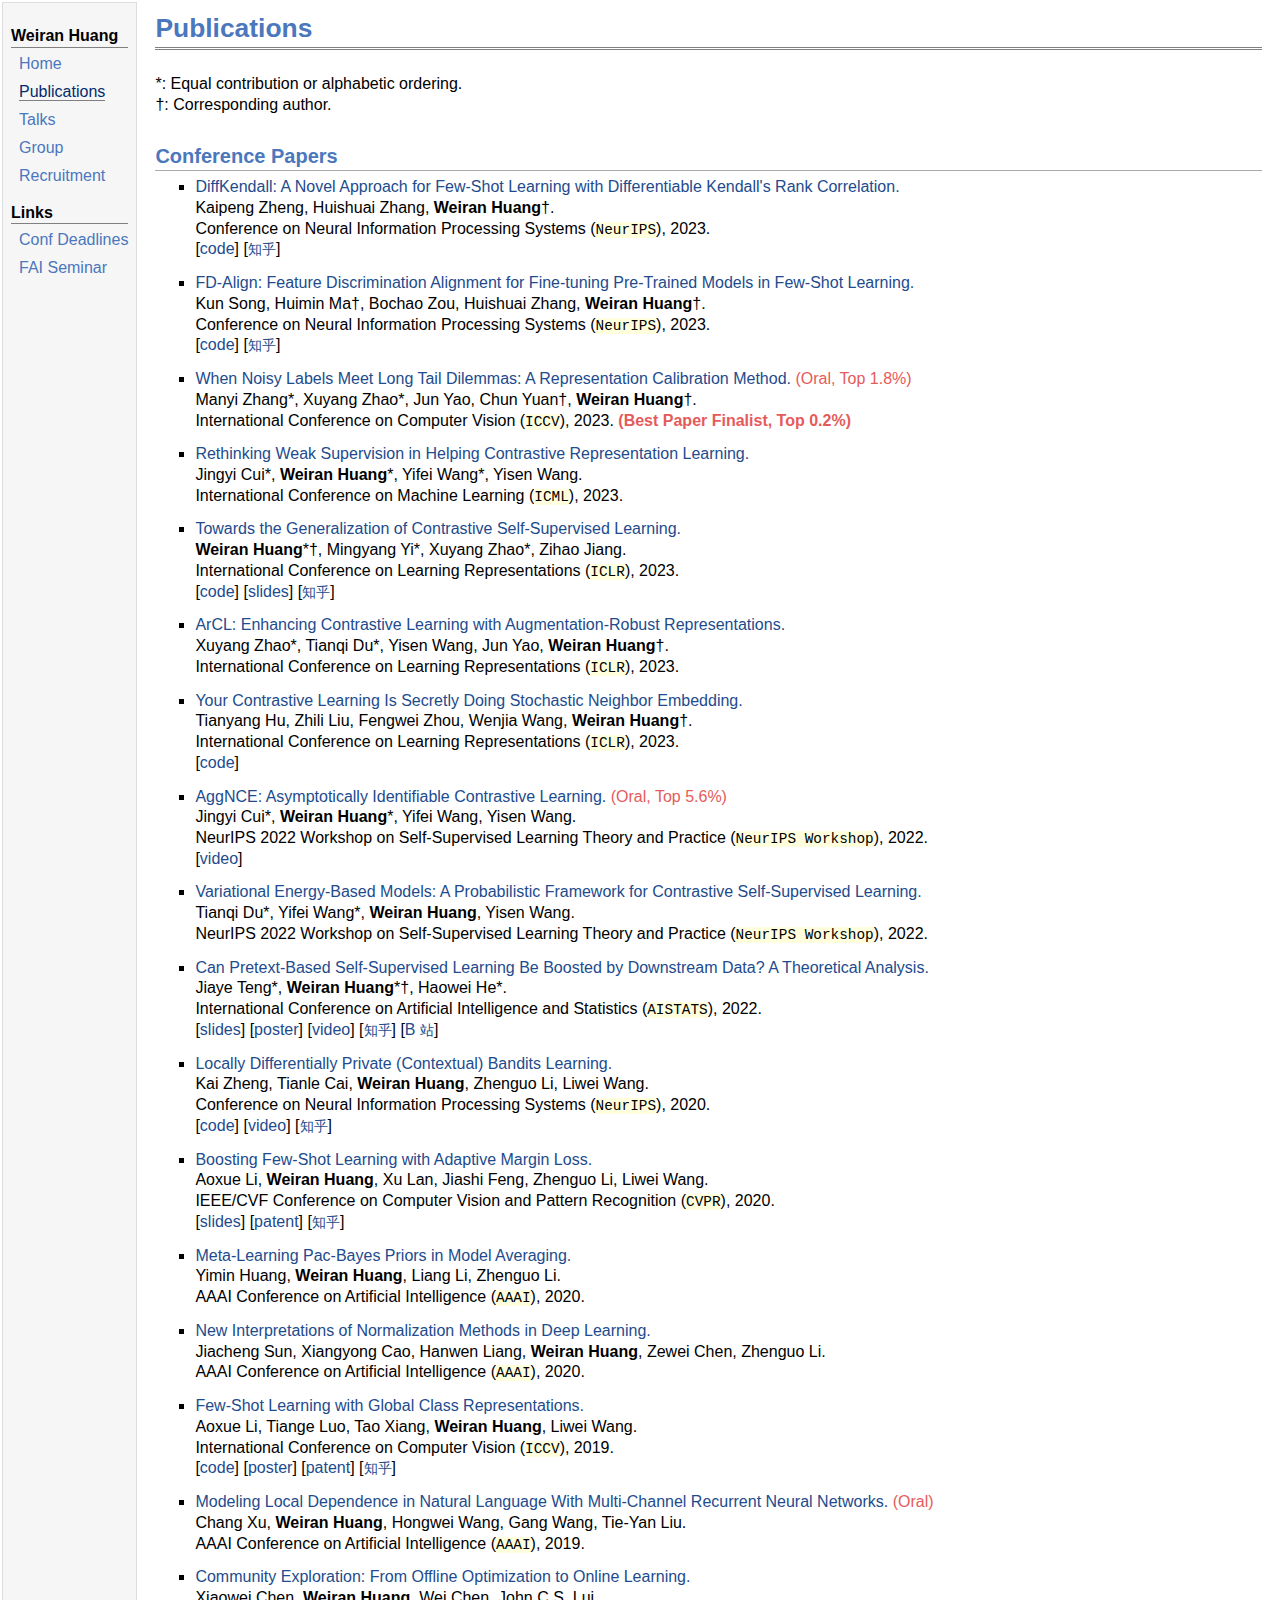
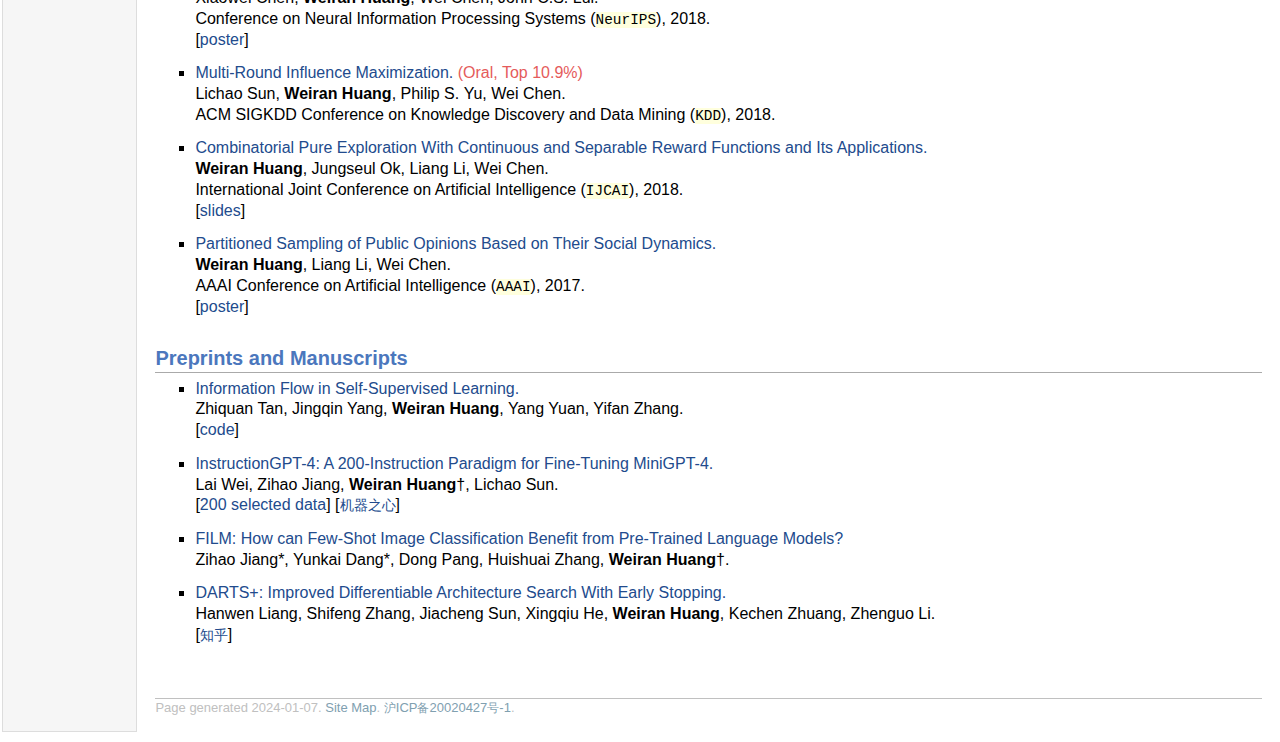
<file: publications.html>
<!DOCTYPE html>
<html lang="en">
<head>
<meta charset="utf-8">
<link rel="stylesheet" href="/assets/css/jemdoc.css" type="text/css">
<title>Publications - Weiran Huang</title>
<meta name="description" content="My work has been published in top-tier machine learning conferences such as NeurIPS, AISTATS, KDD, CVPR, ICCV, AAAI, IJCAI, etc.">
<link rel="canonical" href="https://www.weiranhuang.com/publications.html">
<meta name="google-site-verification" content="ePkNUg8s4WWizOmNEvVczaKskcxYnDKN1EYjEcO8_yU">
<meta name="baidu-site-verification" content="jKCy9Nth8R">
<meta name="msvalidate.01" content="A94A2C16A7691A80D0930C04C0C600E8">
<link rel="icon" type="image/svg+xml" href="/assets/favicon/favicon.svg?v=2">
<link rel="icon" type="image/png" href="/assets/favicon/favicon.png?v=2">
<link rel="apple-touch-icon" sizes="180x180" href="/assets/favicon/apple-touch-icon.png?v=2">
<link rel="icon" type="image/png" sizes="32x32" href="/assets/favicon/favicon-32x32.png?v=2">
<link rel="icon" type="image/png" sizes="16x16" href="/assets/favicon/favicon-16x16.png?v=2">
<link rel="manifest" href="/assets/favicon/site.webmanifest">
<link id="favicon" rel="icon" href="/favicon.ico?v=2">
<link rel="shortcut icon" href="/favicon.ico?v=2">
<script>
	// viewport 调整
    const WIDTH = 600
    const mobileAdapter = () => {
      let scale = screen.width/WIDTH
	  let content = ``
	  if (scale > 1) {
		scale = 1
		content = `width=device-width, initial-scale=1, maximum-scale=1.5, minimum-scale=1`
	  }
	  else {
		content = `width=${WIDTH}, initial-scale=${scale}, maximum-scale=1.5, minimum-scale=${scale}`
	  }
      let meta = document.querySelector('meta[name=viewport]')
      if(!meta) {
        meta = document.createElement('meta')
        meta.setAttribute('name', 'viewport')
        document.head.appendChild(meta)
      }
      meta.setAttribute('content', content)
    }
    mobileAdapter()
    window.onorientationchange = mobileAdapter
</script>
<script>
	// 禁止微信字体缩放
	(function() {
	if (
		typeof WeixinJSBridge == 'object' &&
		typeof WeixinJSBridge.invoke == 'function'
	) {
		handleFontSize();
	} else {
		if (document.addEventListener) {
		document.addEventListener('WeixinJSBridgeReady', handleFontSize, false);
		} else if (document.attachEvent) {
		document.attachEvent('WeixinJSBridgeReady', handleFontSize);
		document.attachEvent('onWeixinJSBridgeReady', handleFontSize);
		}
	}
	function handleFontSize() {
		// 设置网页字体为默认大小
		WeixinJSBridge.invoke('setFontSizeCallback', { fontSize: 0 });
		// 重写设置网页字体大小的事件
		WeixinJSBridge.on('menu:setfont', function() {
		WeixinJSBridge.invoke('setFontSizeCallback', { fontSize: 0 });
		});
	}
	})();
</script>
<script>
	host = window.location.host;
	if (host == "weiranhuang.com")
	{
		var Url001 = window.location.href;
		var arrUrl = Url001.split("//");
		var start = arrUrl[1].indexOf("/");
		var relUrl = arrUrl[1].substring(start);
		window.location.href ="https://www.weiranhuang.com"+relUrl;
	}
</script>
</head>
<body>
<table id="tlayout">
<tr valign="top">
<td id="layout-menu">
<div class="menu-category">Weiran Huang</div>
<div class="menu-item"><a href="./">Home</a></div>
<div class="menu-item"><a href="publications.html" class="current">Publications</a></div>
<div class="menu-item"><a href="talks.html">Talks</a></div>
<div class="menu-item"><a href="group.html">Group</a></div>
<div class="menu-item"><a href="https://huanglab.feishu.cn/docx/T11adQglboDFCaxXDuvcRqnpnQg" target="_blank">Recruitment</a></div>
<div class="menu-category">Links</div>
<div class="menu-item"><a href="conf_ddl.html">Conf&nbsp;Deadlines</a></div>
<div class="menu-item"><a href="http://www.fai-seminar.ac.cn" target="_blank">FAI&nbsp;Seminar</a></div>
</td>
<td id="layout-content">
<div id="toptitle">
<h1>Publications</h1>
</div>
<p>*: Equal contribution or alphabetic ordering.<br>
†: Corresponding author.
</p>
<h2>Conference Papers</h2>
<ul>
<li><p><a href="https://arxiv.org/pdf/2307.15317" target="_blank" rel="nofollow">DiffKendall: A Novel Approach for Few-Shot Learning with Differentiable Kendall's Rank Correlation.</a><br>
Kaipeng Zheng, Huishuai Zhang, <b>Weiran Huang</b>†.<br>
Conference on Neural Information Processing Systems (<tt>NeurIPS</tt>), 2023.<br>
[<a href="https://github.com/kaipengm2/DiffKendall" target="_blank" rel="nofollow">code</a>] [<a href="https://zhuanlan.zhihu.com/p/671651279" target="_blank" rel="nofollow"><span class="cn">知乎</span></a>]
</p>
</li>
</ul>
<ul>
<li><p><a href="https://arxiv.org/pdf/2310.15105" target="_blank" rel="nofollow">FD-Align: Feature Discrimination Alignment for Fine-tuning Pre-Trained Models in Few-Shot Learning.</a><br>
Kun Song, Huimin Ma†, Bochao Zou, Huishuai Zhang, <b>Weiran Huang</b>†.<br>
Conference on Neural Information Processing Systems (<tt>NeurIPS</tt>), 2023.<br>
[<a href="https://github.com/skingorz/FD-Align" target="_blank" rel="nofollow">code</a>] [<a href="https://zhuanlan.zhihu.com/p/663423245" target="_blank" rel="nofollow"><span class="cn">知乎</span></a>]
</p>
</li>
</ul>
<ul>
<li><p><a href="https://arxiv.org/pdf/2211.10955" target="_blank" rel="nofollow">When Noisy Labels Meet Long Tail Dilemmas: A Representation Calibration Method.</a> <span style="color:#E55B5B;">(Oral, Top 1.8%)</span><br>
Manyi Zhang*, Xuyang Zhao*, Jun Yao, Chun Yuan†, <b>Weiran Huang</b>†.<br>
International Conference on Computer Vision (<tt>ICCV</tt>), 2023.
<span style="color:#E55B5B;"><b>(Best Paper Finalist, Top 0.2%)</b></span>
</p>
</li>
</ul>
<ul>
<li><p><a href="https://arxiv.org/pdf/2306.04160" target="_blank" rel="nofollow">Rethinking Weak Supervision in Helping Contrastive Representation Learning.</a><br>
Jingyi Cui*, <b>Weiran Huang</b>*, Yifei Wang*, Yisen Wang.<br>
International Conference on Machine Learning (<tt>ICML</tt>), 2023.
</p>
</li>
</ul>
<ul>
<li><p><a href="https://arxiv.org/pdf/2111.00743" target="_blank" rel="nofollow">Towards the Generalization of Contrastive Self-Supervised Learning.</a><br>
<b>Weiran Huang</b>*†, Mingyang Yi*, Xuyang Zhao*, Zihao Jiang.<br>
International Conference on Learning Representations (<tt>ICLR</tt>), 2023.<br>
[<a href="https://github.com/huang-research-group/contrastive2021" target="_blank" rel="nofollow">code</a>] [<a href="talks/contrastive2021slides.pdf" target="_blank">slides</a>] [<a href="https://zhuanlan.zhihu.com/p/520511703" target="_blank" rel="nofollow"><span class="cn">知乎</span></a>]
</p>
</li>
</ul>
<ul>
<li><p><a href="https://arxiv.org/pdf/2303.01092" target="_blank" rel="nofollow">ArCL: Enhancing Contrastive Learning with Augmentation-Robust Representations.</a><br>
Xuyang Zhao*, Tianqi Du*, Yisen Wang, Jun Yao, <b>Weiran Huang</b>†.<br>
International Conference on Learning Representations (<tt>ICLR</tt>), 2023.
</p>
</li>
</ul>
<ul>
<li><p><a href="https://arxiv.org/pdf/2205.14814" target="_blank" rel="nofollow">Your Contrastive Learning Is Secretly Doing Stochastic Neighbor Embedding.</a><br>
Tianyang Hu, Zhili Liu, Fengwei Zhou, Wenjia Wang, <b>Weiran Huang</b>†.<br>
International Conference on Learning Representations (<tt>ICLR</tt>), 2023.<br>
[<a href="https://github.com/huang-research-group/t-MoCo-v2" target="_blank" rel="nofollow">code</a>]
</p>
</li>
</ul>
<ul>
<li><p><a href="publications/aggnce2022.pdf" target="_blank">AggNCE: Asymptotically Identifiable Contrastive Learning.</a> <span style="color:#E55B5B;">(Oral, Top 5.6%)</span><br>
Jingyi Cui*, <b>Weiran Huang</b>*, Yifei Wang, Yisen Wang.<br>
NeurIPS 2022 Workshop on Self-Supervised Learning Theory and Practice (<tt>NeurIPS Workshop</tt>), 2022. <br>

[<a href="https://slideslive.com/38996434?slide=88" target="_blank" rel="nofollow">video</a>]
</p>
</li>
</ul>
<ul>
<li><p><a href="publications/vem2022.pdf" target="_blank">Variational Energy-Based Models: A Probabilistic Framework for Contrastive Self-Supervised Learning.</a><br>
Tianqi Du*, Yifei Wang*, <b>Weiran Huang</b>, Yisen Wang.<br>
NeurIPS 2022 Workshop on Self-Supervised Learning Theory and Practice (<tt>NeurIPS Workshop</tt>), 2022.
</p>
</li>
</ul>
<ul>
<li><p><a href="https://arxiv.org/pdf/2103.03568" target="_blank" rel="nofollow">Can Pretext-Based Self-Supervised Learning Be Boosted by Downstream Data? A Theoretical Analysis.</a><br>
Jiaye Teng*, <b>Weiran Huang</b>*†, Haowei He*.<br>
International Conference on Artificial Intelligence and Statistics (<tt>AISTATS</tt>), 2022.<br>
[<a href="talks/pretextssl2022slides.pdf" target="_blank">slides</a>] [<a href="publications/poster/pretextssl2022poster.pdf" target="_blank">poster</a>] [<a href="https://slideslive.com/38980545" target="_blank" rel="nofollow">video</a>] [<a href="https://zhuanlan.zhihu.com/p/356029195" target="_blank" rel="nofollow"><span class="cn">知乎</span></a>] [<a href="https://www.bilibili.com/video/BV1vM4y1M7Eo/" target="_blank" rel="nofollow">B <span class="cn">站</span></a>]
</p>
</li>
</ul>
<ul>
<li><p><a href="https://arxiv.org/pdf/2006.00701" target="_blank" rel="nofollow">Locally Differentially Private (Contextual) Bandits Learning.</a><br>
Kai Zheng, Tianle Cai, <b>Weiran Huang</b>, Zhenguo Li, Liwei Wang.<br>
Conference on Neural Information Processing Systems (<tt>NeurIPS</tt>), 2020.<br>
[<a href="https://github.com/huang-research-group/LDPbandit2020" target="_blank" rel="nofollow">code</a>] [<a href="https://slideslive.com/38936286" target="_blank" rel="nofollow">video</a>] [<a href="https://zhuanlan.zhihu.com/p/345512440" target="_blank" rel="nofollow"><span class="cn">知乎</span></a>]
</p>
</li>
</ul>
<ul>
<li><p><a href="https://arxiv.org/pdf/2005.13826" target="_blank" rel="nofollow">Boosting Few-Shot Learning with Adaptive Margin Loss.</a><br>
Aoxue Li, <b>Weiran Huang</b>, Xu Lan, Jiashi Feng, Zhenguo Li, Liwei Wang.<br>
IEEE/CVF Conference on Computer Vision and Pattern Recognition (<tt>CVPR</tt>), 2020.<br>
[<a href="talks/traml2020slides.pdf" target="_blank">slides</a>] [<a href="https://patentscope2.wipo.int/search/en/detail.jsf?docId=WO2021238281" target="_blank" rel="nofollow">patent</a>] [<a href="https://zhuanlan.zhihu.com/p/144538053" target="_blank" rel="nofollow"><span class="cn">知乎</span></a>]
</p>
</li>
</ul>
<ul>
<li><p><a href="https://arxiv.org/pdf/1912.11252" target="_blank" rel="nofollow">Meta-Learning Pac-Bayes Priors in Model Averaging.</a><br>
Yimin Huang, <b>Weiran Huang</b>, Liang Li, Zhenguo Li.<br>
AAAI Conference on Artificial Intelligence (<tt>AAAI</tt>), 2020.
</p>
</li>
</ul>
<ul>
<li><p><a href="https://arxiv.org/pdf/2006.09104" target="_blank" rel="nofollow">New Interpretations of Normalization Methods in Deep Learning.</a><br>
Jiacheng Sun, Xiangyong Cao, Hanwen Liang, <b>Weiran Huang</b>, Zewei Chen, Zhenguo Li.<br>
AAAI Conference on Artificial Intelligence (<tt>AAAI</tt>), 2020.
</p>
</li>
</ul>
<ul>
<li><p><a href="https://arxiv.org/pdf/1908.05257" target="_blank" rel="nofollow">Few-Shot Learning with Global Class Representations.</a><br>
Aoxue Li, Tiange Luo, Tao Xiang, <b>Weiran Huang</b>, Liwei Wang.<br>
International Conference on Computer Vision (<tt>ICCV</tt>), 2019.<br>
[<a href="https://github.com/huang-research-group/globalfsl2019" target="_blank" rel="nofollow">code</a>] [<a href="publications/poster/globalfsl2019poster.pdf" target="_blank">poster</a>] [<a href="https://patentscope2.wipo.int/search/en/detail.jsf?docId=WO2021013095" target="_blank" rel="nofollow">patent</a>] [<a href="https://zhuanlan.zhihu.com/p/78743300" target="_blank" rel="nofollow"><span class="cn">知乎</span></a>]
</p>
</li>
</ul>
<ul>
<li><p><a href="https://arxiv.org/pdf/1811.05121" target="_blank" rel="nofollow">Modeling Local Dependence in Natural Language With Multi-Channel Recurrent Neural Networks.</a> <span style="color:#E55B5B;">(Oral)</span><br>
Chang Xu, <b>Weiran Huang</b>, Hongwei Wang, Gang Wang, Tie-Yan Liu.<br>
AAAI Conference on Artificial Intelligence (<tt>AAAI</tt>), 2019. 
</p>
</li>
</ul>
<ul>
<li><p><a href="https://arxiv.org/pdf/1811.05134" target="_blank" rel="nofollow">Community Exploration: From Offline Optimization to Online Learning.</a><br>
Xiaowei Chen, <b>Weiran Huang</b>, Wei Chen, John C.S.&nbsp;Lui.<br>
Conference on Neural Information Processing Systems (<tt>NeurIPS</tt>), 2018.<br>
[<a href="publications/poster/community2018poster.pdf" target="_blank">poster</a>]
</p>
</li>
</ul>
<ul>
<li><p><a href="https://arxiv.org/pdf/1802.04189" target="_blank" rel="nofollow">Multi-Round Influence Maximization.</a> <span style="color:#E55B5B;">(Oral, Top 10.9%)</span><br>
Lichao Sun, <b>Weiran Huang</b>, Philip S.&nbsp;Yu, Wei Chen.<br>
ACM SIGKDD Conference on Knowledge Discovery and Data Mining (<tt>KDD</tt>), 2018. <br>
</p>
</li>
</ul>
<ul>
<li><p><a href="https://arxiv.org/pdf/1805.01685" target="_blank" rel="nofollow">Combinatorial Pure Exploration With Continuous and Separable Reward Functions and Its Applications.</a><br>
<b>Weiran Huang</b>, Jungseul Ok, Liang Li, Wei Chen.<br>
International Joint Conference on Artificial Intelligence (<tt>IJCAI</tt>), 2018.<br>
[<a href="talks/cpecs2018slides.pdf" target="_blank">slides</a>]
</p>
</li>
</ul>
<ul>
<li><p><a href="https://arxiv.org/pdf/1510.05217" target="_blank" rel="nofollow">Partitioned Sampling of Public Opinions Based on Their Social Dynamics.</a><br>
<b>Weiran Huang</b>, Liang Li, Wei Chen.<br>
AAAI Conference on Artificial Intelligence (<tt>AAAI</tt>), 2017.<br>
[<a href="publications/poster/partition2017poster.pdf" target="_blank">poster</a>]
</p>
</li>
</ul>
<h2>Preprints and Manuscripts</h2>
<ul>
<li><p><a href="https://arxiv.org/pdf/2309.17281" target="_blank" rel="nofollow">Information Flow in Self-Supervised Learning.</a><br>
Zhiquan Tan, Jingqin Yang, <b>Weiran Huang</b>, Yang Yuan, Yifan Zhang.<br>
[<a href="https://github.com/yifanzhang-pro/m-mae" target="_blank" rel="nofollow">code</a>]
</p>
</li>
</ul>
<ul>
<li><p><a href="https://arxiv.org/pdf/2308.12067" target="_blank" rel="nofollow">InstructionGPT-4: A 200-Instruction Paradigm for Fine-Tuning MiniGPT-4.</a><br>
Lai Wei, Zihao Jiang, <b>Weiran Huang</b>†, Lichao Sun.<br>
[<a href="https://huggingface.co/datasets/WaltonFuture/InstructionGPT-4" target="_blank" rel="nofollow">200 selected data</a>] [<a href="https://mp.weixin.qq.com/s/s4Acec71v5oMlFkyhlCL_g" target="_blank" rel="nofollow"><span class="cn">机器之心</span></a>]
</p>
</li>
</ul>
<ul>
<li><p><a href="https://arxiv.org/pdf/2307.04114" target="_blank" rel="nofollow">FILM: How can Few-Shot Image Classification Benefit from Pre-Trained Language Models?</a><br>
Zihao Jiang*, Yunkai Dang*, Dong Pang, Huishuai Zhang, <b>Weiran Huang</b>†.
</p>
</li>
</ul>
<ul>
<li><p><a href="https://arxiv.org/pdf/1909.06035" target="_blank" rel="nofollow">DARTS+: Improved Differentiable Architecture Search With Early Stopping.</a><br>
Hanwen Liang, Shifeng Zhang, Jiacheng Sun, Xingqiu He, <b>Weiran Huang</b>, Kechen Zhuang, Zhenguo Li.<br>
[<a href="https://zhuanlan.zhihu.com/p/81459942" target="_blank" rel="nofollow"><span class="cn">知乎</span></a>]</p>
</li>
</ul>
<div id="footer">
<div id="footer-text">
Page generated 2024-01-07.
<a href="/sitemap.xml" target="_blank">Site Map</a>.
<a href="https://beian.miit.gov.cn/" target="_blank" rel="nofollow"><span class="cn">沪</span>ICP<span class="cn">备</span>20020427<span class="cn">号</span>-1</a>.
</div>
</div>
</td>
</tr>
</table>
<!-- 百度统计 -->
<script>
	var _hmt = _hmt || [];
	(function () {
		var hm = document.createElement("script");
		hm.src = "//hm.baidu.com/hm.js?3af8fb76fc9f2ca7fe57cf333ceb3341";
		var s = document.getElementsByTagName("script")[0];
		s.parentNode.insertBefore(hm, s);
	})();
</script>
<!-- microsoft clarity -->
<script>
    (function(c,l,a,r,i,t,y){
        c[a]=c[a]||function(){(c[a].q=c[a].q||[]).push(arguments)};
        t=l.createElement(r);t.async=1;t.src="https://www.clarity.ms/tag/"+i;
        y=l.getElementsByTagName(r)[0];y.parentNode.insertBefore(t,y);
    })(window, document, "clarity", "script", "f8sbyee5cu");
</script>
<!-- mathjax config begin
<script>
	MathJax = {
		tex: {
			inlineMath: [['$', '$'], ['\\(', '\\)']]
		}
	};
</script>
<script id="MathJax-script" async src="https://cdn.jsdelivr.net/npm/mathjax@3/es5/tex-chtml.js"></script>
 mathjax config end-->
</body>
</html>
</file>
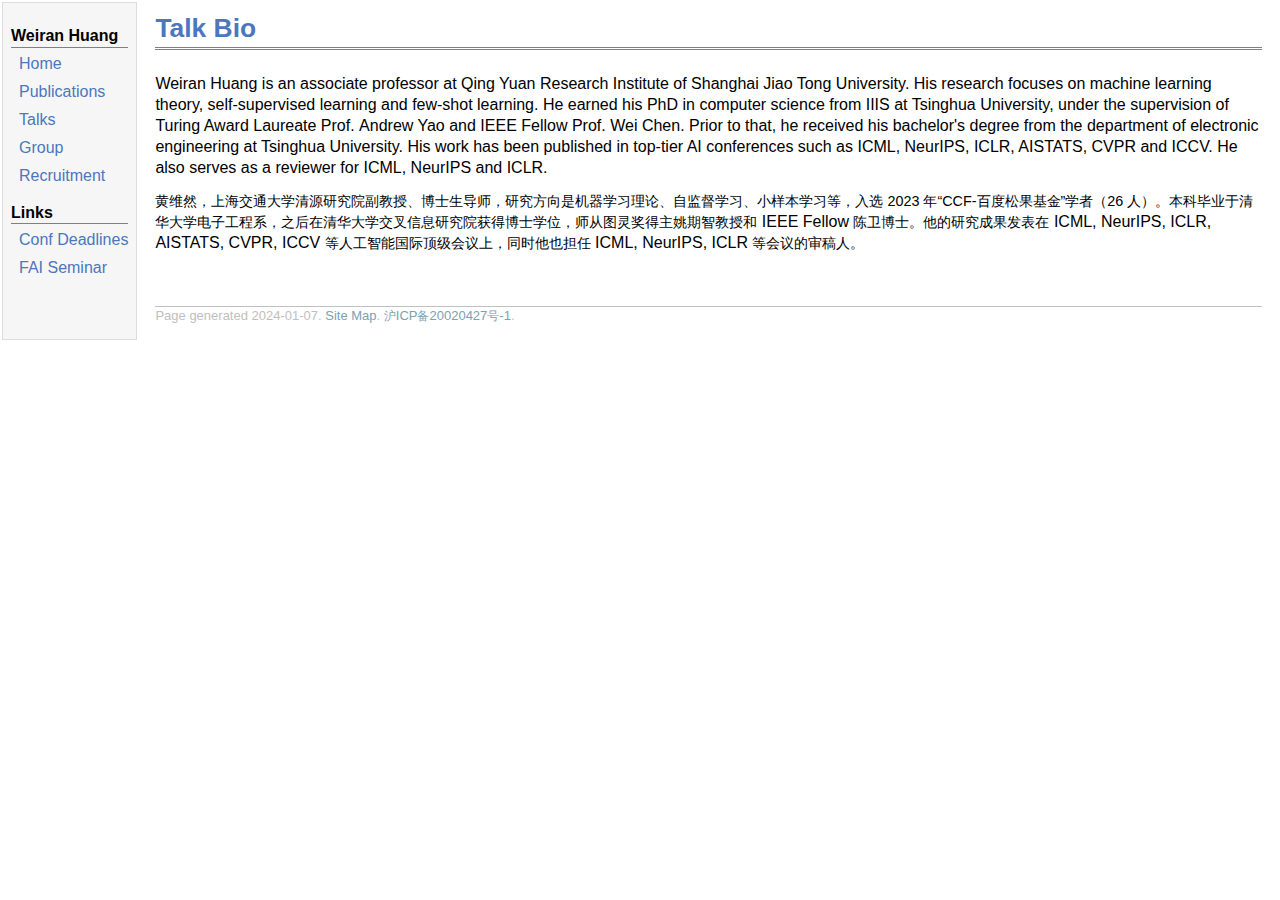
<file: talk_bio.html>
<!DOCTYPE html>
<html lang="en">
<head>
<meta charset="utf-8">
<link rel="stylesheet" href="/assets/css/jemdoc.css" type="text/css">
<title>Talk Bio - Weiran Huang</title>
<link rel="canonical" href="https://www.weiranhuang.com/talk_bio.html">
<meta name="google-site-verification" content="ePkNUg8s4WWizOmNEvVczaKskcxYnDKN1EYjEcO8_yU">
<meta name="baidu-site-verification" content="jKCy9Nth8R">
<meta name="msvalidate.01" content="A94A2C16A7691A80D0930C04C0C600E8">
<link rel="icon" type="image/svg+xml" href="/assets/favicon/favicon.svg?v=2">
<link rel="icon" type="image/png" href="/assets/favicon/favicon.png?v=2">
<link rel="apple-touch-icon" sizes="180x180" href="/assets/favicon/apple-touch-icon.png?v=2">
<link rel="icon" type="image/png" sizes="32x32" href="/assets/favicon/favicon-32x32.png?v=2">
<link rel="icon" type="image/png" sizes="16x16" href="/assets/favicon/favicon-16x16.png?v=2">
<link rel="manifest" href="/assets/favicon/site.webmanifest">
<link id="favicon" rel="icon" href="/favicon.ico?v=2">
<link rel="shortcut icon" href="/favicon.ico?v=2">
<script>
	// viewport 调整
    const WIDTH = 600
    const mobileAdapter = () => {
      let scale = screen.width/WIDTH
	  let content = ``
	  if (scale > 1) {
		scale = 1
		content = `width=device-width, initial-scale=1, maximum-scale=1.5, minimum-scale=1`
	  }
	  else {
		content = `width=${WIDTH}, initial-scale=${scale}, maximum-scale=1.5, minimum-scale=${scale}`
	  }
      let meta = document.querySelector('meta[name=viewport]')
      if(!meta) {
        meta = document.createElement('meta')
        meta.setAttribute('name', 'viewport')
        document.head.appendChild(meta)
      }
      meta.setAttribute('content', content)
    }
    mobileAdapter()
    window.onorientationchange = mobileAdapter
</script>
<script>
	// 禁止微信字体缩放
	(function() {
	if (
		typeof WeixinJSBridge == 'object' &&
		typeof WeixinJSBridge.invoke == 'function'
	) {
		handleFontSize();
	} else {
		if (document.addEventListener) {
		document.addEventListener('WeixinJSBridgeReady', handleFontSize, false);
		} else if (document.attachEvent) {
		document.attachEvent('WeixinJSBridgeReady', handleFontSize);
		document.attachEvent('onWeixinJSBridgeReady', handleFontSize);
		}
	}
	function handleFontSize() {
		// 设置网页字体为默认大小
		WeixinJSBridge.invoke('setFontSizeCallback', { fontSize: 0 });
		// 重写设置网页字体大小的事件
		WeixinJSBridge.on('menu:setfont', function() {
		WeixinJSBridge.invoke('setFontSizeCallback', { fontSize: 0 });
		});
	}
	})();
</script>
<script>
	host = window.location.host;
	if (host == "weiranhuang.com")
	{
		var Url001 = window.location.href;
		var arrUrl = Url001.split("//");
		var start = arrUrl[1].indexOf("/");
		var relUrl = arrUrl[1].substring(start);
		window.location.href ="https://www.weiranhuang.com"+relUrl;
	}
</script>
</head>
<body>
<table id="tlayout">
<tr valign="top">
<td id="layout-menu">
<div class="menu-category">Weiran Huang</div>
<div class="menu-item"><a href="./">Home</a></div>
<div class="menu-item"><a href="publications.html">Publications</a></div>
<div class="menu-item"><a href="talks.html">Talks</a></div>
<div class="menu-item"><a href="group.html">Group</a></div>
<div class="menu-item"><a href="https://huanglab.feishu.cn/docx/T11adQglboDFCaxXDuvcRqnpnQg" target="_blank">Recruitment</a></div>
<div class="menu-category">Links</div>
<div class="menu-item"><a href="conf_ddl.html">Conf&nbsp;Deadlines</a></div>
<div class="menu-item"><a href="http://www.fai-seminar.ac.cn" target="_blank">FAI&nbsp;Seminar</a></div>
</td>
<td id="layout-content">
<div id="toptitle">
<h1>Talk Bio</h1>
</div>
<p>Weiran Huang is an associate professor at Qing Yuan Research Institute of Shanghai Jiao Tong University. His research focuses on machine learning theory, self-supervised learning and few-shot learning. He earned his PhD in computer science from IIIS at Tsinghua University, under the supervision of Turing Award Laureate Prof.&nbsp;Andrew Yao and IEEE Fellow Prof.&nbsp;Wei Chen. Prior to that, he received his bachelor's degree from the department of electronic engineering at Tsinghua University. His work has been published in top-tier AI conferences such as ICML, NeurIPS, ICLR, AISTATS, CVPR and ICCV. He also serves as a reviewer for ICML, NeurIPS and ICLR.
</p>
<p><span class="cn">黄维然，上海交通大学清源研究院副教授、博士生导师，研究方向是机器学习理论、自监督学习、小样本学习等，入选 2023 年“CCF-百度松果基金”学者（26 人）。本科毕业于清华大学电子工程系，之后在清华大学交叉信息研究院获得博士学位，师从图灵奖得主姚期智教授和</span> IEEE Fellow <span class="cn">陈卫博士。他的研究成果发表在</span> ICML, NeurIPS, ICLR, AISTATS, CVPR, ICCV <span class="cn">等人工智能国际顶级会议上，同时他也担任</span> ICML, NeurIPS, ICLR <span class="cn">等会议的审稿人。</span></p>
<div id="footer">
<div id="footer-text">
Page generated 2024-01-07.
<a href="/sitemap.xml" target="_blank">Site Map</a>.
<a href="https://beian.miit.gov.cn/" target="_blank" rel="nofollow"><span class="cn">沪</span>ICP<span class="cn">备</span>20020427<span class="cn">号</span>-1</a>.
</div>
</div>
</td>
</tr>
</table>
<!-- 百度统计 -->
<script>
	var _hmt = _hmt || [];
	(function () {
		var hm = document.createElement("script");
		hm.src = "//hm.baidu.com/hm.js?3af8fb76fc9f2ca7fe57cf333ceb3341";
		var s = document.getElementsByTagName("script")[0];
		s.parentNode.insertBefore(hm, s);
	})();
</script>
<!-- microsoft clarity -->
<script>
    (function(c,l,a,r,i,t,y){
        c[a]=c[a]||function(){(c[a].q=c[a].q||[]).push(arguments)};
        t=l.createElement(r);t.async=1;t.src="https://www.clarity.ms/tag/"+i;
        y=l.getElementsByTagName(r)[0];y.parentNode.insertBefore(t,y);
    })(window, document, "clarity", "script", "f8sbyee5cu");
</script>
<!-- mathjax config begin
<script>
	MathJax = {
		tex: {
			inlineMath: [['$', '$'], ['\\(', '\\)']]
		}
	};
</script>
<script id="MathJax-script" async src="https://cdn.jsdelivr.net/npm/mathjax@3/es5/tex-chtml.js"></script>
 mathjax config end-->
</body>
</html>
</file>
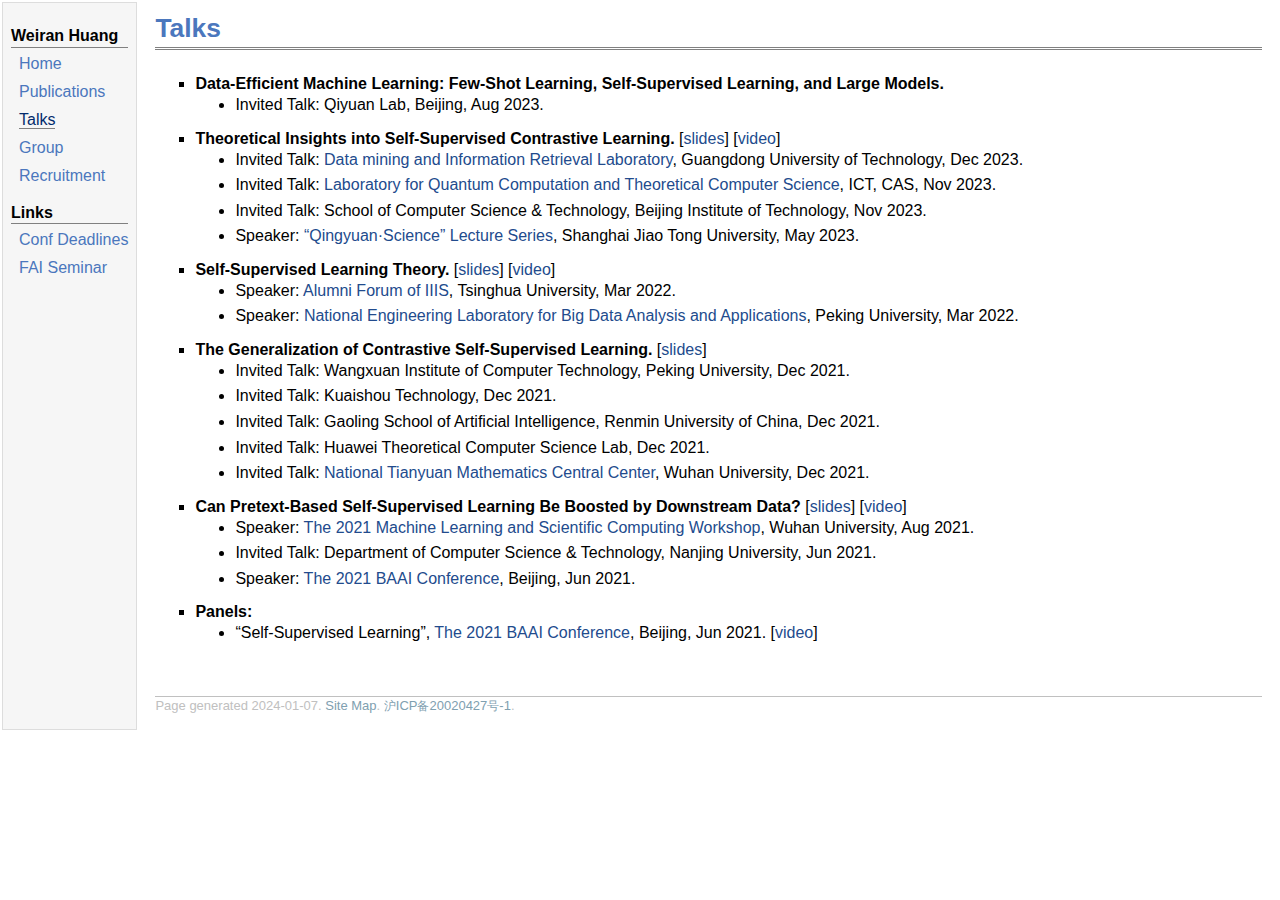
<file: talks.html>
<!DOCTYPE html>
<html lang="en">
<head>
<meta charset="utf-8">
<link rel="stylesheet" href="/assets/css/jemdoc.css" type="text/css">
<title>Talks - Weiran Huang</title>
<link rel="canonical" href="https://www.weiranhuang.com/talks.html">
<meta name="google-site-verification" content="ePkNUg8s4WWizOmNEvVczaKskcxYnDKN1EYjEcO8_yU">
<meta name="baidu-site-verification" content="jKCy9Nth8R">
<meta name="msvalidate.01" content="A94A2C16A7691A80D0930C04C0C600E8">
<link rel="icon" type="image/svg+xml" href="/assets/favicon/favicon.svg?v=2">
<link rel="icon" type="image/png" href="/assets/favicon/favicon.png?v=2">
<link rel="apple-touch-icon" sizes="180x180" href="/assets/favicon/apple-touch-icon.png?v=2">
<link rel="icon" type="image/png" sizes="32x32" href="/assets/favicon/favicon-32x32.png?v=2">
<link rel="icon" type="image/png" sizes="16x16" href="/assets/favicon/favicon-16x16.png?v=2">
<link rel="manifest" href="/assets/favicon/site.webmanifest">
<link id="favicon" rel="icon" href="/favicon.ico?v=2">
<link rel="shortcut icon" href="/favicon.ico?v=2">
<script>
	// viewport 调整
    const WIDTH = 600
    const mobileAdapter = () => {
      let scale = screen.width/WIDTH
	  let content = ``
	  if (scale > 1) {
		scale = 1
		content = `width=device-width, initial-scale=1, maximum-scale=1.5, minimum-scale=1`
	  }
	  else {
		content = `width=${WIDTH}, initial-scale=${scale}, maximum-scale=1.5, minimum-scale=${scale}`
	  }
      let meta = document.querySelector('meta[name=viewport]')
      if(!meta) {
        meta = document.createElement('meta')
        meta.setAttribute('name', 'viewport')
        document.head.appendChild(meta)
      }
      meta.setAttribute('content', content)
    }
    mobileAdapter()
    window.onorientationchange = mobileAdapter
</script>
<script>
	// 禁止微信字体缩放
	(function() {
	if (
		typeof WeixinJSBridge == 'object' &&
		typeof WeixinJSBridge.invoke == 'function'
	) {
		handleFontSize();
	} else {
		if (document.addEventListener) {
		document.addEventListener('WeixinJSBridgeReady', handleFontSize, false);
		} else if (document.attachEvent) {
		document.attachEvent('WeixinJSBridgeReady', handleFontSize);
		document.attachEvent('onWeixinJSBridgeReady', handleFontSize);
		}
	}
	function handleFontSize() {
		// 设置网页字体为默认大小
		WeixinJSBridge.invoke('setFontSizeCallback', { fontSize: 0 });
		// 重写设置网页字体大小的事件
		WeixinJSBridge.on('menu:setfont', function() {
		WeixinJSBridge.invoke('setFontSizeCallback', { fontSize: 0 });
		});
	}
	})();
</script>
<script>
	host = window.location.host;
	if (host == "weiranhuang.com")
	{
		var Url001 = window.location.href;
		var arrUrl = Url001.split("//");
		var start = arrUrl[1].indexOf("/");
		var relUrl = arrUrl[1].substring(start);
		window.location.href ="https://www.weiranhuang.com"+relUrl;
	}
</script>
</head>
<body>
<table id="tlayout">
<tr valign="top">
<td id="layout-menu">
<div class="menu-category">Weiran Huang</div>
<div class="menu-item"><a href="./">Home</a></div>
<div class="menu-item"><a href="publications.html">Publications</a></div>
<div class="menu-item"><a href="talks.html" class="current">Talks</a></div>
<div class="menu-item"><a href="group.html">Group</a></div>
<div class="menu-item"><a href="https://huanglab.feishu.cn/docx/T11adQglboDFCaxXDuvcRqnpnQg" target="_blank">Recruitment</a></div>
<div class="menu-category">Links</div>
<div class="menu-item"><a href="conf_ddl.html">Conf&nbsp;Deadlines</a></div>
<div class="menu-item"><a href="http://www.fai-seminar.ac.cn" target="_blank">FAI&nbsp;Seminar</a></div>
</td>
<td id="layout-content">
<div id="toptitle">
<h1>Talks</h1>
</div>
<ul>
<li><p><b>Data-Efficient Machine Learning: Few-Shot Learning, Self-Supervised Learning, and Large Models.</b>
</p>
<ul>
<li><p>Invited Talk: Qiyuan Lab, Beijing, Aug 2023.
</p>
</li>
</ul>

</li>
</ul>
<ul>
<li><p><b>Theoretical Insights into Self-Supervised Contrastive Learning.</b> [<a href="talks/understandingSSL2023slides.pdf" target="_blank">slides</a>] [<a href="https://www.bilibili.com/video/BV1Lz4y187Uh/" target="_blank" rel="nofollow">video</a>]
</p>
<ul>
<li><p>Invited Talk: <a href="https://mp.weixin.qq.com/s/V3mI_ip8Y20Ex0-AGWHkaQ" target="_blank" rel="nofollow">Data mining and Information Retrieval Laboratory</a>, Guangdong University of Technology, Dec 2023.
</p>
</li>
<li><p>Invited Talk: <a href="https://mp.weixin.qq.com/s/AUZkP1AONCb0OxEADsgEvw" target="_blank" rel="nofollow">Laboratory for Quantum Computation and Theoretical Computer Science</a>, ICT, CAS, Nov 2023.
</p>
</li>
<li><p>Invited Talk: School of Computer Science & Technology, Beijing Institute of Technology, Nov 2023.
</p>
</li>
<li><p>Speaker: <a href="https://mp.weixin.qq.com/s/APF35EiQAJy4ZMp7Qb__ag" target="_blank" rel="nofollow">&ldquo;Qingyuan·Science&rdquo; Lecture Series</a>, Shanghai Jiao Tong University, May 2023. 
</p>
</li>
</ul>

</li>
</ul>
<ul>
<li><p><b>Self-Supervised Learning Theory.</b> [<a href="talks/SSLTheory2022slides.pdf" target="_blank">slides</a>] [<a href="https://www.bilibili.com/video/BV1JS4y1S76g/" target="_blank" rel="nofollow">video</a>]
</p>
<ul>
<li><p>Speaker: <a href="https://www.tsinghua.org.cn/info/1015/37128.htm" target="_blank" rel="nofollow">Alumni Forum of IIIS</a>, Tsinghua University, Mar 2022. 
</p>
</li>
<li><p>Speaker: <a href="https://bda.pku.edu.cn/xwzx/240735.htm" target="_blank" rel="nofollow">National Engineering Laboratory for Big Data Analysis and Applications</a>, Peking University, Mar 2022.
</p>
</li>
</ul>

</li>
</ul>
<ul>
<li><p><b>The Generalization of Contrastive Self-Supervised Learning.</b> [<a href="talks/contrastive2021slides.pdf" target="_blank">slides</a>]
</p>
<ul>
<li><p>Invited Talk: Wangxuan Institute of Computer Technology, Peking University, Dec 2021.
</p>
</li>
<li><p>Invited Talk: Kuaishou Technology, Dec 2021.
</p>
</li>
<li><p>Invited Talk: Gaoling School of Artificial Intelligence, Renmin University of China, Dec 2021.
</p>
</li>
<li><p>Invited Talk: Huawei Theoretical Computer Science Lab, Dec 2021.
</p>
</li>
<li><p>Invited Talk: <a href="http://tmcc.whu.edu.cn/info/1102/1804.htm" target="_blank" rel="nofollow">National Tianyuan Mathematics Central Center</a>, Wuhan University, Dec 2021.
</p>
</li>
</ul>

</li>
</ul>
<ul>
<li><p><b>Can Pretext-Based Self-Supervised Learning Be Boosted by Downstream Data?</b> [<a href="talks/pretextssl2022slides.pdf" target="_blank">slides</a>] [<a href="https://www.bilibili.com/video/BV1vM4y1M7Eo" target="_blank" rel="nofollow">video</a>]
</p>
<ul>
<li><p>Speaker: <a href="http://tmcc.whu.edu.cn/zxhd/zthyxq.htm?aid=44" target="_blank" rel="nofollow">The 2021 Machine Learning and Scientific Computing Workshop</a>, Wuhan University, Aug 2021.
</p>
</li>
<li><p>Invited Talk: Department of Computer Science &amp; Technology, Nanjing University, Jun 2021.
</p>
</li>
<li><p>Speaker: <a href="https://2021.baai.ac.cn/schedule" target="_blank" rel="nofollow">The 2021 BAAI Conference</a>, Beijing, Jun 2021.
</p>
</li>
</ul>

</li>
</ul>
<ul>
<li><p><b>Panels:</b> 
</p>
<ul>
<li><p>&ldquo;Self-Supervised Learning&rdquo;, <a href="https://2021.baai.ac.cn/schedule" target="_blank" rel="nofollow">The 2021 BAAI Conference</a>, Beijing, Jun 2021. [<a href="https://www.bilibili.com/video/BV1Yv411J7y5" target="_blank" rel="nofollow">video</a>]
</p>
</li>
</ul>

</li>
</ul>
<div id="footer">
<div id="footer-text">
Page generated 2024-01-07.
<a href="/sitemap.xml" target="_blank">Site Map</a>.
<a href="https://beian.miit.gov.cn/" target="_blank" rel="nofollow"><span class="cn">沪</span>ICP<span class="cn">备</span>20020427<span class="cn">号</span>-1</a>.
</div>
</div>
</td>
</tr>
</table>
<!-- 百度统计 -->
<script>
	var _hmt = _hmt || [];
	(function () {
		var hm = document.createElement("script");
		hm.src = "//hm.baidu.com/hm.js?3af8fb76fc9f2ca7fe57cf333ceb3341";
		var s = document.getElementsByTagName("script")[0];
		s.parentNode.insertBefore(hm, s);
	})();
</script>
<!-- microsoft clarity -->
<script>
    (function(c,l,a,r,i,t,y){
        c[a]=c[a]||function(){(c[a].q=c[a].q||[]).push(arguments)};
        t=l.createElement(r);t.async=1;t.src="https://www.clarity.ms/tag/"+i;
        y=l.getElementsByTagName(r)[0];y.parentNode.insertBefore(t,y);
    })(window, document, "clarity", "script", "f8sbyee5cu");
</script>
<!-- mathjax config begin
<script>
	MathJax = {
		tex: {
			inlineMath: [['$', '$'], ['\\(', '\\)']]
		}
	};
</script>
<script id="MathJax-script" async src="https://cdn.jsdelivr.net/npm/mathjax@3/es5/tex-chtml.js"></script>
 mathjax config end-->
</body>
</html>
</file>
<file: assets/css/jemdoc.css>
/* Default css file for jemdoc. */
html body {
	-webkit-text-size-adjust: none !important;
	-moz-text-size-adjust: none !important;
	-ms-text-size-adjust: none !important;
	text-size-adjust: none !important;
}

.cn {
	font-size: 90%;
}

contact {
	font-family: monaco, monospace;
	/* letter-spacing: -0.03em; */
	font-size: 95%;
}

contact::after {
	content: attr(data-domain);
}

contact::before {
	content: attr(data-user) "\0040";
}

table#tlayout {
	border: none;
	border-collapse: separate;
	background: white;
	width: 100%;
}

body {
	background: white;
	font-family: Georgia, -apple-system, 'Nimbus Roman No9 L', 'PingFang SC', 'Hiragino Sans GB', 'Noto Serif SC', 'Microsoft Yahei', 'WenQuanYi Micro Hei', 'ST Heiti', sans-serif;
	padding-bottom: 8px;
	margin: 0;
	min-width: 600px;
	font-size: 16px;
}

#layout-menu {
	background: #f6f6f6;
	border: 1px solid #dddddd;
	padding-top: 0.5em;
	padding-left: 8px;
	padding-right: 8px;
	font-size: 1.0em;
	width: 1%;
	white-space: nowrap;
	text-align: left;
	vertical-align: top;
}

#layout-menu td {
	background: #f4f4f4;
	vertical-align: top;
}

#layout-content {
	padding-top: 0.0em;
	padding-left: 1.0em;
	padding-right: 1.0em;
	border: none;
	background: white;
	text-align: left;
	vertical-align: top;
}

#layout-menu a {
	line-height: 1.5em;
	margin-left: 0.5em;
}

tt {
	background: #ffffdd;
}

pre,
tt {
	font-size: 90%;
	font-family: monaco, monospace;
}

a,
a>tt {
	color: #224b8d;
	text-decoration: none;
}

a:hover {
	border-bottom: 1px gray dotted;
}

#layout-menu a.current:link,
#layout-menu a.current:visited {
	color: #022b6d;
	border-bottom: 1px gray solid;
}

#layout-menu a:link,
#layout-menu a:visited,
#layout-menu a:hover {
	/*color: #527bbd;*/
	color: #4B77BD;
	text-decoration: none;
}

#layout-menu a:hover {
	text-decoration: none;
}

div.menu-category {
	border-bottom: 1px solid gray;
	margin-top: 0.8em;
	padding-top: 0.2em;
	padding-bottom: 0.1em;
	font-weight: bold;
}

div.menu-item {
	padding-left: 16px;
	text-indent: -16px;
	margin-top: 0.25em;
}

div#toptitle {
	padding-bottom: 0.2em;
	margin-bottom: 1.5em;
	border-bottom: 3px double gray;
}

/* Reduce space if we begin the page with a title. */
div#toptitle+h2,
div#toptitle+h3 {
	margin-top: -0.7em;
}

div#subtitle {
	margin-top: 0.0em;
	margin-bottom: 0.0em;
	padding-top: 0em;
	padding-bottom: 0.1em;
}

em {
	font-style: italic;
}

strong {
	font-weight: bold;
}


h1,
h2,
h3 {
	/*color: #527bbd;*/
	color: #4B77BD;
	margin-top: 0.7em;
	margin-bottom: 0.3em;
	padding-bottom: 0.2em;
	line-height: 1.0;
	padding-top: 0.5em;
	border-bottom: 1px solid #aaaaaa;
}

h1 {
	font-size: 165%;
}

h2 {
	padding-top: 0.8em;
	font-size: 125%;
}

h2+h3 {
	padding-top: 0.2em;
}

h3 {
	font-size: 110%;
	border-bottom: none;
}

p {
	margin-top: 0.0em;
	margin-bottom: 0.8em;
	padding: 0;
	line-height: 1.3;
	max-height: 100%;
}

pre {
	padding: 0;
	margin: 0;
}

div#footer {
	font-size: small;
	border-top: 1px solid #c0c0c0;
	padding-top: 0.1em;
	margin-top: 4.0em;
	color: #c0c0c0;
}

div#footer a {
	color: #80a0b0;
}

div#footer-text {
	float: left;
	padding-bottom: 8px;
}

ul,
ol,
dl {
	margin-top: 0.2em;
	padding-top: 0;
	margin-bottom: 0.8em;
}

dt {
	margin-top: 0.5em;
	margin-bottom: 0;
}

dl {
	margin-left: 20px;
}

dd {
	color: #222222;
}

dd>*:first-child {
	margin-top: 0;
}

ul {
	list-style-position: outside;
	list-style-type: square;
}

ul ul {
	list-style-type: disc;
}

ul ul ul {
	list-style-type: circle;
}

p+ul,
p+ol {
	margin-top: -0.5em;
}

li ul,
li ol {
	margin-top: -0.3em;
}

ol {
	list-style-position: outside;
	list-style-type: decimal;
}

li p,
dd p {
	margin-bottom: 0.3em;
}


ol ol {
	list-style-type: lower-alpha;
}

ol ol ol {
	list-style-type: lower-roman;
}

p+div.codeblock {
	margin-top: -0.6em;
}

div.codeblock,
div.infoblock {
	margin-right: 0%;
	margin-top: 1.2em;
	margin-bottom: 1.3em;
}

div.blocktitle {
	font-weight: bold;
	/*color: #cd7b62;*/
	color: #CC6E51;
	margin-top: 1.2em;
	margin-bottom: 0.1em;
}

div.blockcontent {
	border: 1px solid silver;
	padding: 0.5em 0.7em;
}

div.infoblock>div.blockcontent {
	background: #ffffee;
}

div.blockcontent p+ul,
div.blockcontent p+ol {
	margin-top: 0.4em;
}

div.infoblock p {
	margin-bottom: 0em;
}

div.infoblock li p,
div.infoblock dd p {
	margin-bottom: 0.5em;
}

div.infoblock p+p {
	margin-top: 0.8em;
}

div.codeblock>div.blockcontent {
	background: #f6f6f6;
}

span.pycommand {
	color: #000070;
}

span.statement {
	color: #008800;
}

span.builtin {
	color: #000088;
}

span.special {
	color: #990000;
}

span.operator {
	color: #880000;
}

span.error {
	color: #aa0000;
}

span.comment,
span.comment>*,
span.string,
span.string>* {
	color: #606060;
}

@media print {
	#layout-menu {
		display: none;
	}
}

#fwtitle {
	margin: 2px;
}

#fwtitle #toptitle {
	padding-left: 0.5em;
	margin-bottom: 0.5em;
}

#layout-content h1:first-child,
#layout-content h2:first-child,
#layout-content h3:first-child {
	margin-top: -0.7em;
}

div#toptitle h1,
#layout-content div#toptitle h1 {
	margin-bottom: 0.0em;
	padding-bottom: 0.1em;
	padding-top: 0;
	margin-top: 0.5em;
	border-bottom: none;
}

img.eq {
	padding: 0;
	padding-left: 0.1em;
	padding-right: 0.1em;
	margin: 0;
}

img.eqwl {
	padding-left: 2em;
	padding-top: 0.6em;
	padding-bottom: 0.2em;
	margin: 0;
}

table {
	border: 1px solid #ddd;
	border-collapse: collapse;
}

/* th {
	color: #4B77BD;
} */

td,
th {
	padding: 0.5em;
	padding-left: 0.5em;
	padding-right: 0.5em;
	text-align: center;
	border: 1px solid #ddd;
}



table+table {
	margin-top: 1em;
}

tr.heading {
	font-weight: bold;
	border-bottom: 2px solid black;
}

img {
	border: none;
}

table.imgtable,
table.imgtable td {
	border: none;
	text-align: left;
}
</file>
<file: assets/css/table.css>
html {
  font-family: sans-serif;
  -webkit-text-size-adjust: 100%;
  -ms-text-size-adjust: 100%
}

body {
  margin: 0
}

nav {
  display: block
}

a {
  background-color: transparent
}

a:active,
a:hover {
  outline: 0
}

h1 {
  margin: .67em 0;
  font-size: 2em
}

svg:not(:root) {
  overflow: hidden
}

button,
input,
select {
  margin: 0;
  font: inherit;
  color: inherit
}

button {
  overflow: visible
}

button,
select {
  text-transform: none
}

button {
  -webkit-appearance: button;
  cursor: pointer
}

button::-moz-focus-inner,
input::-moz-focus-inner {
  padding: 0;
  border: 0
}

input {
  line-height: normal
}

table {
  border-spacing: 0;
  border-collapse: collapse
}

td,
th {
  padding: 0
}

/*! Source: https://github.com/h5bp/html5-boilerplate/blob/master/src/css/main.css */
@media print {

  *,
  :after,
  :before {
    color: #000 !important;
    text-shadow: none !important;
    background: 0 0 !important;
    -webkit-box-shadow: none !important;
    box-shadow: none !important
  }

  a,
  a:visited {
    text-decoration: underline
  }

  a[href]:after {
    content: " (" attr(href) ")"
  }

  thead {
    display: table-header-group
  }

  tr {
    page-break-inside: avoid
  }

  .navbar {
    display: none
  }

  .table {
    border-collapse: collapse !important
  }

  .table td,
  .table th {
    background-color: #fff !important
  }

  .table-bordered td,
  .table-bordered th {
    border: 1px solid #ddd !important
  }
}

@font-face {
  font-family: 'Glyphicons Halflings';
  src: url(../fonts/glyphicons-halflings-regular.eot);
  src: url(../fonts/glyphicons-halflings-regular.eot?#iefix) format('embedded-opentype'), url(../fonts/glyphicons-halflings-regular.woff2) format('woff2'), url(../fonts/glyphicons-halflings-regular.woff) format('woff'), url(../fonts/glyphicons-halflings-regular.ttf) format('truetype'), url(../fonts/glyphicons-halflings-regular.svg#glyphicons_halflingsregular) format('svg')
}

* {
  -webkit-box-sizing: border-box;
  -moz-box-sizing: border-box;
  box-sizing: border-box
}

:after,
:before {
  -webkit-box-sizing: border-box;
  -moz-box-sizing: border-box;
  box-sizing: border-box
}

html {
  font-size: 10px;
  -webkit-tap-highlight-color: rgba(0, 0, 0, 0)
}

body {
  font-family: "Helvetica Neue", Helvetica, Arial, sans-serif;
  font-size: 14px;
  line-height: 1.42857143;
  color: #333;
  background-color: #fff
}

button,
input,
select {
  font-family: inherit;
  font-size: inherit;
  line-height: inherit
}

a {
  color: #337ab7;
  text-decoration: none
}

a:focus,
a:hover {
  color: #23527c;
  text-decoration: underline
}

a:focus {
  outline: thin dotted;
  outline: 5px auto -webkit-focus-ring-color;
  outline-offset: -2px
}

h1 {
  font-family: inherit;
  font-weight: 500;
  line-height: 1.1;
  color: inherit
}

h1 {
  margin-top: 20px;
  margin-bottom: 10px
}

h1 {
  font-size: 36px
}

.page-header {
  padding-bottom: 9px;
  margin: 40px 0 20px;
  border-bottom: 1px solid #eee
}

.row {
  margin-right: -15px;
  margin-left: -15px
}

.col-lg-12 {
  position: relative;
  min-height: 1px;
  padding-right: 15px;
  padding-left: 15px
}

@media (min-width:1200px) {
  .col-lg-12 {
    float: left
  }

  .col-lg-12 {
    width: 100%
  }
}

table {
  background-color: transparent
}

th {
  text-align: left
}

.table {
  width: 100%;
  max-width: 100%;
  margin-bottom: 20px
}

.table>tbody>tr>td,
.table>thead>tr>th {
  padding: 8px;
  line-height: 1.42857143;
  vertical-align: top;
  border-top: 1px solid #ddd
}

.table>thead>tr>th {
  vertical-align: bottom;
  border-bottom: 2px solid #ddd
}

.table>thead:first-child>tr:first-child>th {
  border-top: 0
}

.table-bordered {
  border: 1px solid #ddd
}

.table-bordered>tbody>tr>td,
.table-bordered>thead>tr>th {
  border: 1px solid #ddd
}

.table-bordered>thead>tr>th {
  border-bottom-width: 2px
}

.table-striped>tbody>tr:nth-of-type(odd) {
  background-color: #f9f9f9
}

label {
  display: inline-block;
  max-width: 100%;
  margin-bottom: 5px;
  font-weight: 700
}

.form-control {
  display: block;
  width: 100%;
  height: 34px;
  padding: 6px 12px;
  font-size: 14px;
  line-height: 1.42857143;
  color: #555;
  background-color: #fff;
  background-image: none;
  border: 1px solid #ccc;
  border-radius: 4px;
  -webkit-box-shadow: inset 0 1px 1px rgba(0, 0, 0, .075);
  box-shadow: inset 0 1px 1px rgba(0, 0, 0, .075);
  -webkit-transition: border-color ease-in-out .15s, -webkit-box-shadow ease-in-out .15s;
  -o-transition: border-color ease-in-out .15s, box-shadow ease-in-out .15s;
  transition: border-color ease-in-out .15s, box-shadow ease-in-out .15s
}

.form-control:focus {
  border-color: #66afe9;
  outline: 0;
  -webkit-box-shadow: inset 0 1px 1px rgba(0, 0, 0, .075), 0 0 8px rgba(102, 175, 233, .6);
  box-shadow: inset 0 1px 1px rgba(0, 0, 0, .075), 0 0 8px rgba(102, 175, 233, .6)
}

.form-control::-moz-placeholder {
  color: #999;
  opacity: 1
}

.form-control:-ms-input-placeholder {
  color: #999
}

.form-control::-webkit-input-placeholder {
  color: #999
}

.form-control::-ms-expand {
  background-color: transparent;
  border: 0
}

.form-group {
  margin-bottom: 15px
}

@media (min-width:768px) {
  .form-inline .form-group {
    display: inline-block;
    margin-bottom: 0;
    vertical-align: middle
  }

  .form-inline .form-control {
    display: inline-block;
    width: auto;
    vertical-align: middle
  }
}

.btn {
  display: inline-block;
  padding: 6px 12px;
  margin-bottom: 0;
  font-size: 14px;
  font-weight: 400;
  line-height: 1.42857143;
  text-align: center;
  white-space: nowrap;
  vertical-align: middle;
  -ms-touch-action: manipulation;
  touch-action: manipulation;
  cursor: pointer;
  -webkit-user-select: none;
  -moz-user-select: none;
  -ms-user-select: none;
  user-select: none;
  background-image: none;
  border: 1px solid transparent;
  border-radius: 4px
}

.btn:active:focus,
.btn:focus {
  outline: thin dotted;
  outline: 5px auto -webkit-focus-ring-color;
  outline-offset: -2px
}

.btn:focus,
.btn:hover {
  color: #333;
  text-decoration: none
}

.btn:active {
  background-image: none;
  outline: 0;
  -webkit-box-shadow: inset 0 3px 5px rgba(0, 0, 0, .125);
  box-shadow: inset 0 3px 5px rgba(0, 0, 0, .125)
}

.btn-primary {
  color: #fff;
  background-color: #337ab7;
  border-color: #2e6da4
}

.btn-primary:focus {
  color: #fff;
  background-color: #286090;
  border-color: #122b40
}

.btn-primary:hover {
  color: #fff;
  background-color: #286090;
  border-color: #204d74
}

.btn-primary:active {
  color: #fff;
  background-color: #286090;
  border-color: #204d74
}

.btn-primary:active:focus,
.btn-primary:active:hover {
  color: #fff;
  background-color: #204d74;
  border-color: #122b40
}

.btn-primary:active {
  background-image: none
}

.navbar {
  position: relative;
  min-height: 50px;
  margin-bottom: 20px;
  border: 1px solid transparent
}

@media (min-width:768px) {
  .navbar {
    border-radius: 4px
  }
}

.navbar-static-top {
  z-index: 1000;
  border-width: 0 0 1px
}

@media (min-width:768px) {
  .navbar-static-top {
    border-radius: 0
  }
}

.navbar-default {
  background-color: #f8f8f8;
  border-color: #e7e7e7
}

.panel {
  margin-bottom: 20px;
  background-color: #fff;
  border: 1px solid transparent;
  border-radius: 4px;
  -webkit-box-shadow: 0 1px 1px rgba(0, 0, 0, .05);
  box-shadow: 0 1px 1px rgba(0, 0, 0, .05)
}

.panel-body {
  padding: 15px
}

.panel>.table {
  margin-bottom: 0
}

.panel>.table-bordered {
  border: 0
}

.panel>.table-bordered>tbody>tr>td:first-child,
.panel>.table-bordered>thead>tr>th:first-child {
  border-left: 0
}

.panel>.table-bordered>tbody>tr>td:last-child,
.panel>.table-bordered>thead>tr>th:last-child {
  border-right: 0
}

.panel>.table-bordered>tbody>tr:first-child>td,
.panel>.table-bordered>thead>tr:first-child>th {
  border-bottom: 0
}

.panel>.table-bordered>tbody>tr:last-child>td {
  border-bottom: 0
}

.panel-default {
  border-color: #ddd
}

.navbar:after,
.navbar:before,
.panel-body:after,
.panel-body:before,
.row:after,
.row:before {
  display: table;
  content: " "
}

.navbar:after,
.panel-body:after,
.row:after {
  clear: both
}

@-ms-viewport {
  width: device-width
}

div.dataTables_length label {
  font-weight: normal;
  text-align: left;
  white-space: nowrap;
}

div.dataTables_length select {
  width: 75px;
  display: inline-block;
}

div.dataTables_filter {
  text-align: right;
}

div.dataTables_filter label {
  font-weight: normal;
  white-space: nowrap;
  text-align: left;
}

div.dataTables_filter input {
  margin-left: 0.5em;
  display: inline-block;
}

div.dataTables_info {
  padding-top: 8px;
  white-space: nowrap;
}

div.dataTables_paginate {
  margin: 0;
  white-space: nowrap;
  text-align: right;
}

div.dataTables_paginate ul.pagination {
  margin: 2px 0;
  white-space: nowrap;
}

@media screen and (max-width: 767px) {

  div.dataTables_length,
  div.dataTables_filter,
  div.dataTables_info,
  div.dataTables_paginate {
    text-align: center;
  }
}


table.dataTable td,
table.dataTable th {
  -webkit-box-sizing: content-box;
  -moz-box-sizing: content-box;
  box-sizing: content-box;
}


table.dataTable {
  clear: both;
  margin-top: 6px !important;
  margin-bottom: 6px !important;
  max-width: none !important;
}

table.dataTable thead .sorting,
table.dataTable thead .sorting_asc,
table.dataTable thead .sorting_desc,
table.dataTable thead .sorting_asc_disabled,
table.dataTable thead .sorting_desc_disabled {
  cursor: pointer;
}

table.dataTable thead .sorting {
  background: url('../images/sort_both.png') no-repeat center right;
}

table.dataTable thead .sorting_asc {
  background: url('../images/sort_asc.png') no-repeat center right;
}

table.dataTable thead .sorting_desc {
  background: url('../images/sort_desc.png') no-repeat center right;
}

table.dataTable thead .sorting_asc_disabled {
  background: url('../images/sort_asc_disabled.png') no-repeat center right;
}

table.dataTable thead .sorting_desc_disabled {
  background: url('../images/sort_desc_disabled.png') no-repeat center right;
}

table.dataTable thead>tr>th {
  padding-left: 18px;
  padding-right: 18px;
}

table.dataTable th:active {
  outline: none;
}

/* Scrolling */
div.dataTables_scrollHead table {
  margin-bottom: 0 !important;
  border-bottom-left-radius: 0;
  border-bottom-right-radius: 0;
}

div.dataTables_scrollHead table thead tr:last-child th:first-child,
div.dataTables_scrollHead table thead tr:last-child td:first-child {
  border-bottom-left-radius: 0 !important;
  border-bottom-right-radius: 0 !important;
}

div.dataTables_scrollBody table {
  border-top: none;
  margin-top: 0 !important;
  margin-bottom: 0 !important;
}

div.dataTables_scrollBody tbody tr:first-child th,
div.dataTables_scrollBody tbody tr:first-child td {
  border-top: none;
}

div.dataTables_scrollFoot table {
  margin-top: 0 !important;
  border-top: none;
}

/* Frustratingly the border-collapse:collapse used by Bootstrap makes the column
   width calculations when using scrolling impossible to align columns. We have
   to use separate
 */
table.table-bordered.dataTable {
  border-collapse: separate !important;
}

table.table-bordered thead th,
table.table-bordered thead td {
  border-left-width: 0;
  border-top-width: 0;
}

table.table-bordered tbody th,
table.table-bordered tbody td {
  border-left-width: 0;
  border-bottom-width: 0;
}

table.table-bordered th:last-child,
table.table-bordered td:last-child {
  border-right-width: 0;
}

div.dataTables_scrollHead table.table-bordered {
  border-bottom-width: 0;
}




/*
 * TableTools styles
 */
.table.dataTable tbody tr.active td,
.table.dataTable tbody tr.active th {
  background-color: #08C;
  color: white;
}

.table.dataTable tbody tr.active:hover td,
.table.dataTable tbody tr.active:hover th {
  background-color: #0075b0 !important;
}

.table.dataTable tbody tr.active th>a,
.table.dataTable tbody tr.active td>a {
  color: white;
}

.table-striped.dataTable tbody tr.active:nth-child(odd) td,
.table-striped.dataTable tbody tr.active:nth-child(odd) th {
  background-color: #017ebc;
}

table.DTTT_selectable tbody tr {
  cursor: pointer;
}

div.DTTT .btn:hover {
  text-decoration: none !important;
}

ul.DTTT_dropdown.dropdown-menu {
  z-index: 2003;
}

ul.DTTT_dropdown.dropdown-menu a {
  color: #333 !important;
  /* needed only when demo_page.css is included */
}

ul.DTTT_dropdown.dropdown-menu li {
  position: relative;
}

ul.DTTT_dropdown.dropdown-menu li:hover a {
  background-color: #0088cc;
  color: white !important;
}

div.DTTT_collection_background {
  z-index: 2002;
}

/* TableTools information display */
div.DTTT_print_info {
  position: fixed;
  top: 50%;
  left: 50%;
  width: 400px;
  height: 150px;
  margin-left: -200px;
  margin-top: -75px;
  text-align: center;
  color: #333;
  padding: 10px 30px;
  opacity: 0.95;

  background-color: white;
  border: 1px solid rgba(0, 0, 0, 0.2);
  border-radius: 6px;

  -webkit-box-shadow: 0 3px 7px rgba(0, 0, 0, 0.5);
  box-shadow: 0 3px 7px rgba(0, 0, 0, 0.5);
}

div.DTTT_print_info h6 {
  font-weight: normal;
  font-size: 28px;
  line-height: 28px;
  margin: 1em;
}

div.DTTT_print_info p {
  font-size: 14px;
  line-height: 20px;
}

div.dataTables_processing {
  position: absolute;
  top: 50%;
  left: 50%;
  width: 100%;
  height: 60px;
  margin-left: -50%;
  margin-top: -25px;
  padding-top: 20px;
  padding-bottom: 20px;
  text-align: center;
  font-size: 1.2em;
  background-color: white;
  background: -webkit-gradient(linear, left top, right top, color-stop(0%, rgba(255, 255, 255, 0)), color-stop(25%, rgba(255, 255, 255, 0.9)), color-stop(75%, rgba(255, 255, 255, 0.9)), color-stop(100%, rgba(255, 255, 255, 0)));
  background: -webkit-linear-gradient(left, rgba(255, 255, 255, 0) 0%, rgba(255, 255, 255, 0.9) 25%, rgba(255, 255, 255, 0.9) 75%, rgba(255, 255, 255, 0) 100%);
  background: -moz-linear-gradient(left, rgba(255, 255, 255, 0) 0%, rgba(255, 255, 255, 0.9) 25%, rgba(255, 255, 255, 0.9) 75%, rgba(255, 255, 255, 0) 100%);
  background: -ms-linear-gradient(left, rgba(255, 255, 255, 0) 0%, rgba(255, 255, 255, 0.9) 25%, rgba(255, 255, 255, 0.9) 75%, rgba(255, 255, 255, 0) 100%);
  background: -o-linear-gradient(left, rgba(255, 255, 255, 0) 0%, rgba(255, 255, 255, 0.9) 25%, rgba(255, 255, 255, 0.9) 75%, rgba(255, 255, 255, 0) 100%);
  background: linear-gradient(to right, rgba(255, 255, 255, 0) 0%, rgba(255, 255, 255, 0.9) 25%, rgba(255, 255, 255, 0.9) 75%, rgba(255, 255, 255, 0) 100%);
}



/*
 * FixedColumns styles
 */
div.DTFC_LeftHeadWrapper table,
div.DTFC_LeftFootWrapper table,
div.DTFC_RightHeadWrapper table,
div.DTFC_RightFootWrapper table,
table.DTFC_Cloned tr.even {
  background-color: white;
  margin-bottom: 0;
}

div.DTFC_RightHeadWrapper table,
div.DTFC_LeftHeadWrapper table {
  border-bottom: none !important;
  margin-bottom: 0 !important;
  border-top-right-radius: 0 !important;
  border-bottom-left-radius: 0 !important;
  border-bottom-right-radius: 0 !important;
}

div.DTFC_RightHeadWrapper table thead tr:last-child th:first-child,
div.DTFC_RightHeadWrapper table thead tr:last-child td:first-child,
div.DTFC_LeftHeadWrapper table thead tr:last-child th:first-child,
div.DTFC_LeftHeadWrapper table thead tr:last-child td:first-child {
  border-bottom-left-radius: 0 !important;
  border-bottom-right-radius: 0 !important;
}

div.DTFC_RightBodyWrapper table,
div.DTFC_LeftBodyWrapper table {
  border-top: none;
  margin: 0 !important;
}

div.DTFC_RightBodyWrapper tbody tr:first-child th,
div.DTFC_RightBodyWrapper tbody tr:first-child td,
div.DTFC_LeftBodyWrapper tbody tr:first-child th,
div.DTFC_LeftBodyWrapper tbody tr:first-child td {
  border-top: none;
}

div.DTFC_RightFootWrapper table,
div.DTFC_LeftFootWrapper table {
  border-top: none;
  margin-top: 0 !important;
}


/*
 * FixedHeader styles
 */
div.FixedHeader_Cloned table {
  margin: 0 !important
}

.table th {
  text-align: center;
  height: 38px;
}

.cla1 {
  FONT-SIZE: 12px;
  COLOR: #4b4b4b;
  LINE-HEIGHT: 18px;
  TEXT-DECORATION: none
}

.login_msg {
  font-family: serif;
}

.login_msg .msg {
  background-color: #acf;
  width: 150px;
}

.login_msg .btn {
  background-color: #9be;
  width: 150px;
  font-size: 15px;
  font-family: 微锟斤拷锟脚猴拷;
}

.icon {
  width: 1.5em;
  height: 1.5em;
  vertical-align: -0.15em;
  overflow: hidden;
  fill: #707070;
}

.icon1 {
  width: 3em;
  height: 3em;
  vertical-align: -0.15em;
  fill: currentColor;
  overflow: hidden;
}

.icon2 {
  width: 1.2em;
  height: 1.2em;
  vertical-align: -0.15em;
  overflow: hidden;
  fill: #707070;
}

.tablesorter-default tfoot th,
.tablesorter-default tfoot td {
  border: 0;
}

.tablesorter-default .header,
.tablesorter-default .tablesorter-header {
  background-image: url([data-uri]);
  background-position: center right;
  background-repeat: no-repeat;
  cursor: pointer;
  white-space: normal;
  padding: 4px 20px 4px 4px;
}

.tablesorter-default thead .headerSortUp,
.tablesorter-default thead .tablesorter-headerSortUp,
.tablesorter-default thead .tablesorter-headerAsc {
  background-image: url([data-uri]);
  border-bottom: #000 2px solid;
}

.tablesorter-default thead .headerSortDown,
.tablesorter-default thead .tablesorter-headerSortDown,
.tablesorter-default thead .tablesorter-headerDesc {
  background-image: url([data-uri]);
  border-bottom: #000 2px solid;
}

.tablesorter-default thead .sorter-false {
  background-image: none;
  cursor: default;
  padding: 4px;
}
</file>
